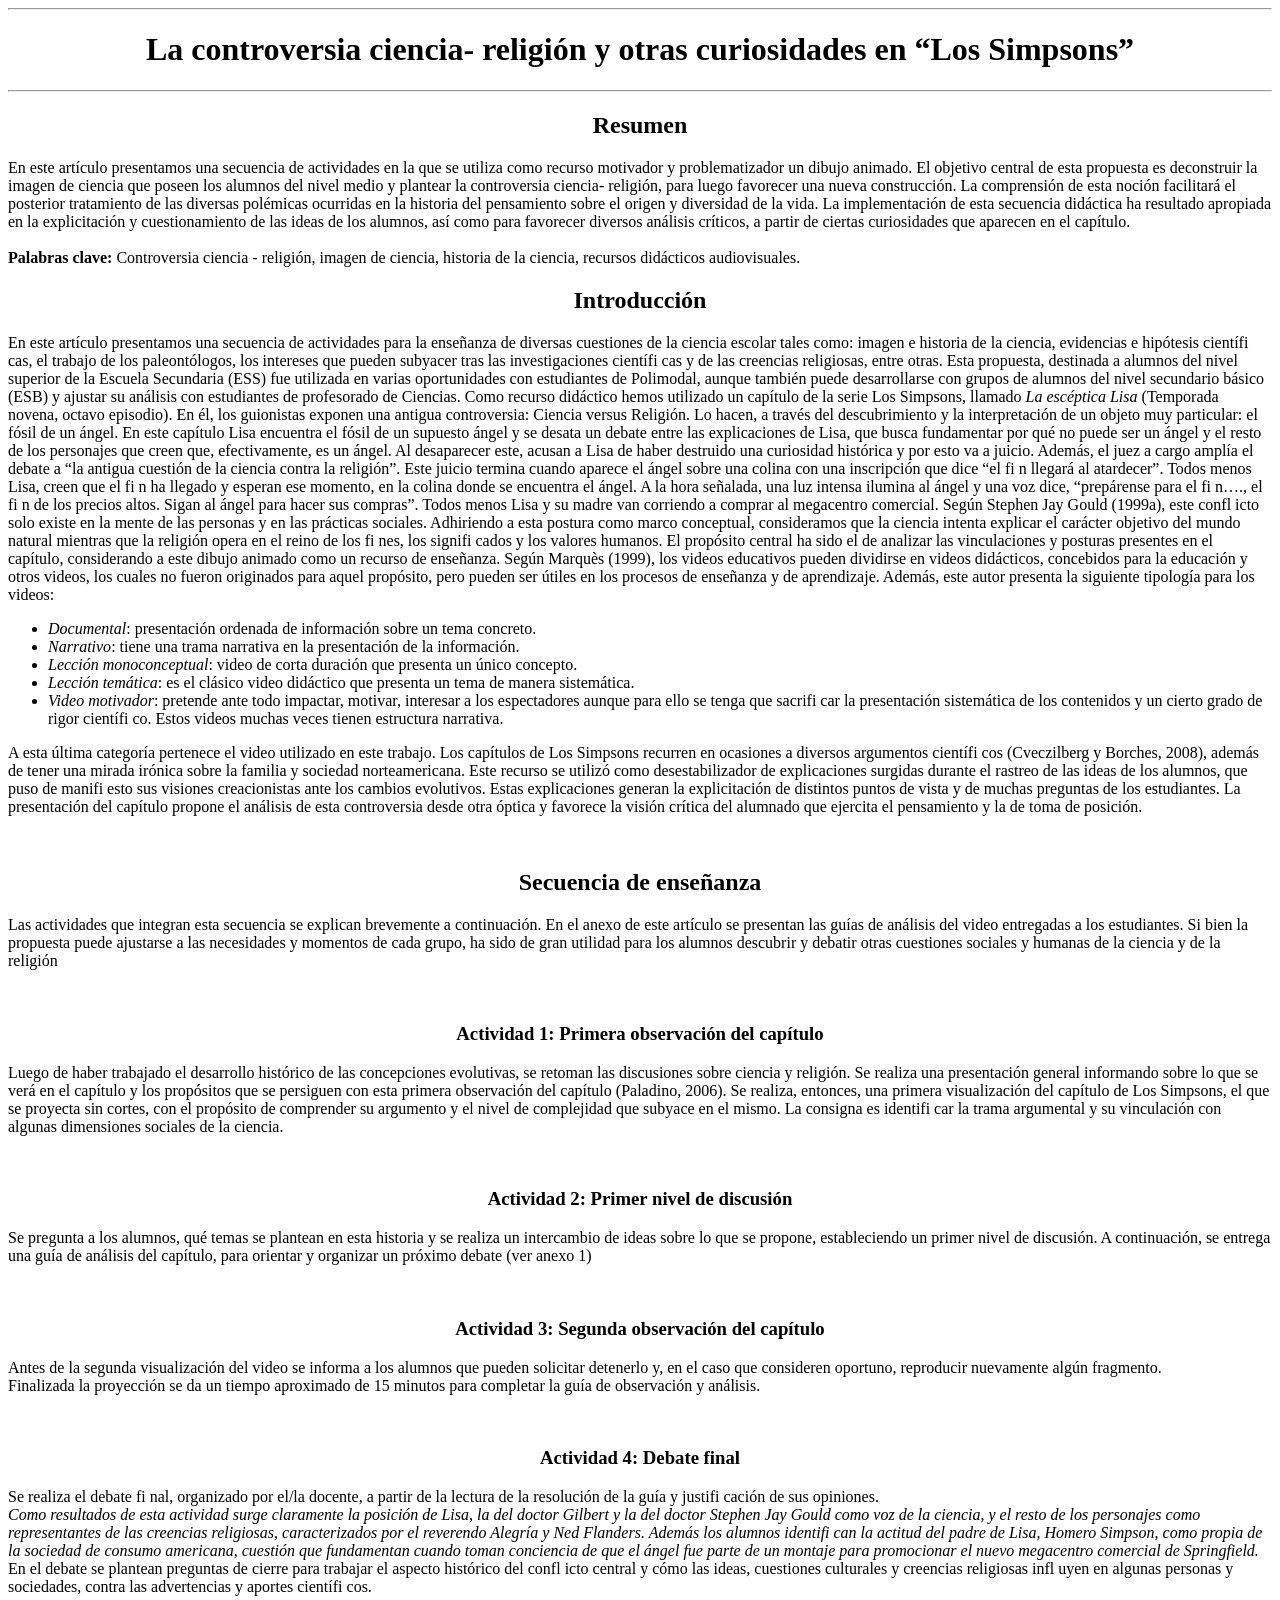
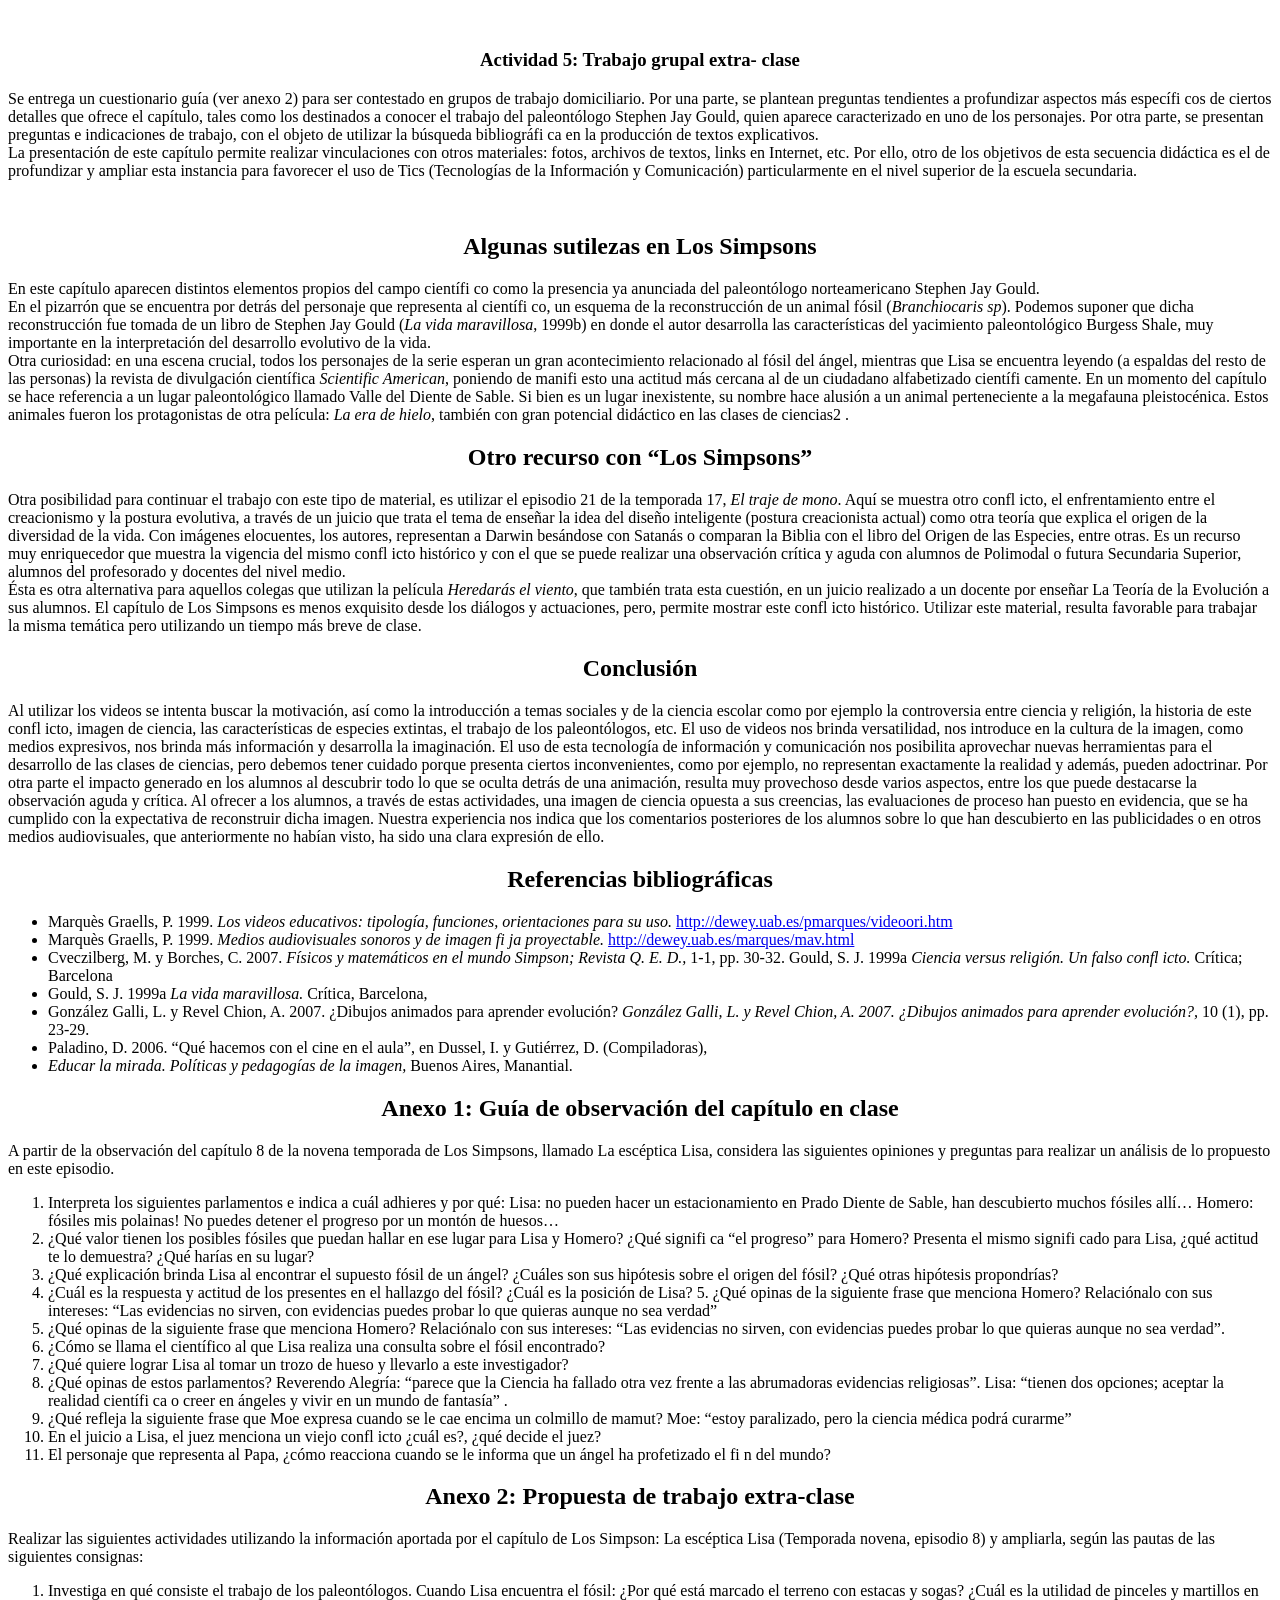
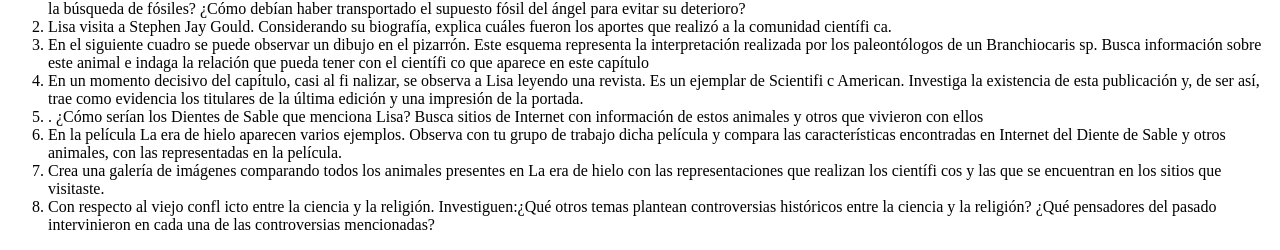
<file: practica1/simpsons.html>
<!DOCTYPE html>
<html lang="en">
<head>
    <meta charset="UTF-8">
    <meta name="viewport" content="width=device-width, initial-scale=1.0">
    <meta http-equiv="X-UA-Compatible" content="ie=edge">
    <title>Práctica 1</title>
</head>
<body>
    <div style="text-align:center">
        <hr>
        <h1>
            La controversia ciencia- religión y otras curiosidades en “Los Simpsons”
            <br>
        </h1>
        <hr>
    </div>

    <div >
        <h2 style="text-align:center">Resumen</h2>
        <p>En este artículo presentamos una secuencia de actividades en la que se utiliza como recurso motivador y problematizador
            un dibujo animado. El objetivo central de esta propuesta es deconstruir la imagen de ciencia que poseen los alumnos del
            nivel medio y plantear la controversia ciencia- religión, para luego favorecer una nueva construcción. La comprensión de
            esta noción facilitará el posterior tratamiento de las diversas polémicas ocurridas en la historia del pensamiento sobre el
            origen y diversidad de la vida. La implementación de esta secuencia didáctica ha resultado apropiada en la explicitación y
            cuestionamiento de las ideas de los alumnos, así como para favorecer diversos análisis críticos, a partir de ciertas curiosidades
            que aparecen en el capítulo.
            <br><br>
            <b>Palabras clave: </b> Controversia ciencia - religión, imagen de ciencia, historia de la ciencia, recursos didácticos
            audiovisuales.
        </p>
    </div>

    <div >
        <h2 style="text-align:center">Introducción</h2>
        <p>
                En este artículo presentamos una secuencia de actividades para la enseñanza de diversas cuestiones
                de la ciencia escolar tales como: imagen e historia
                de la ciencia, evidencias e hipótesis científi cas,
                el trabajo de los paleontólogos, los intereses
                que pueden subyacer tras las investigaciones
                científi cas y de las creencias religiosas, entre
                otras. Esta propuesta, destinada a alumnos del
                nivel superior de la Escuela Secundaria (ESS) fue
                utilizada en varias oportunidades con estudiantes
                de Polimodal, aunque también puede desarrollarse
                con grupos de alumnos del nivel secundario básico
                (ESB) y ajustar su análisis con estudiantes de
                profesorado de Ciencias.
                Como recurso didáctico hemos utilizado un capítulo
                de la serie Los Simpsons, llamado <cite>La escéptica
                        Lisa</cite> (Temporada novena, octavo episodio). En él,
                los guionistas exponen una antigua controversia:
                Ciencia versus Religión. Lo hacen, a través del
                descubrimiento y la interpretación de un objeto
                muy particular: el fósil de un ángel.
                En este capítulo Lisa encuentra el fósil de un
                supuesto ángel y se desata un debate entre las
                explicaciones de Lisa, que busca fundamentar
                por qué no puede ser un ángel y el resto de los
                personajes que creen que, efectivamente, es un
                ángel. Al desaparecer este, acusan a Lisa de haber
                destruido una curiosidad histórica y por esto va a
                juicio. Además, el juez a cargo amplía el debate
                a “la antigua cuestión de la ciencia contra la
                religión”. Este juicio termina cuando aparece el
                ángel sobre una colina con una inscripción que
                dice “el fi n llegará al atardecer”. Todos menos
                Lisa, creen que el fi n ha llegado y esperan ese
                momento, en la colina donde se encuentra el ángel.
                A la hora señalada, una luz intensa ilumina al ángel y una voz dice, “prepárense para el fi n…., el
                fi n de los precios altos. Sigan al ángel para hacer
                sus compras”. Todos menos Lisa y su madre van
                corriendo a comprar al megacentro comercial.
                Según Stephen Jay Gould (1999a), este confl icto
                solo existe en la mente de las personas y en las
                prácticas sociales. Adhiriendo a esta postura como
                marco conceptual, consideramos que la ciencia
                intenta explicar el carácter objetivo del mundo
                natural mientras que la religión opera en el reino de
                los fi nes, los signifi cados y los valores humanos.
                El propósito central ha sido el de analizar las
                vinculaciones y posturas presentes en el capítulo,
                considerando a este dibujo animado como un
                recurso de enseñanza. Según Marquès (1999),
                los videos educativos pueden dividirse en videos
                didácticos, concebidos para la educación y otros
                videos, los cuales no fueron originados para aquel
                propósito, pero pueden ser útiles en los procesos
                de enseñanza y de aprendizaje.
                Además, este autor presenta la siguiente tipología
                para los videos: </p>

                <ul>
                    <li>
                        <cite>Documental</cite>: presentación ordenada de información sobre un tema concreto.
                    </li>
                    <li><cite>Narrativo</cite>: tiene una trama narrativa en la
                            presentación de la información.</li>
                    <li><cite>Lección monoconceptual</cite>: video de corta duración que presenta un único concepto.</li>
                    <li><cite>Lección temática</cite>: es el clásico video didáctico
                            que presenta un tema de manera sistemática.</li>
                    <li><cite>Video motivador</cite>: pretende ante todo impactar,
                            motivar, interesar a los espectadores aunque
                            para ello se tenga que sacrifi car la presentación
                            sistemática de los contenidos y un cierto grado de
                            rigor científi co. Estos videos muchas veces tienen
                            estructura narrativa.</li>
                </ul>

                <p>
                A esta última categoría pertenece el video utilizado
                en este trabajo. Los capítulos de Los Simpsons
                recurren en ocasiones a diversos argumentos
                científi cos (Cveczilberg y Borches, 2008), además
                de tener una mirada irónica sobre la familia y
                sociedad norteamericana. Este recurso se utilizó
                como desestabilizador de explicaciones surgidas
                durante el rastreo de las ideas de los alumnos,
                que puso de manifi esto sus visiones creacionistas
                ante los cambios evolutivos. Estas explicaciones
                generan la explicitación de distintos puntos de
                vista y de muchas preguntas de los estudiantes. La
                presentación del capítulo propone el análisis de esta
                controversia desde otra óptica y favorece la visión
                crítica del alumnado que ejercita el pensamiento y
                la de toma de posición.
        </p>
    </div>


    <br>
    <div >
        <h2 style="text-align:center">Secuencia de enseñanza
            </h2>
        <p>
                Las actividades que integran esta secuencia se
                explican brevemente a continuación. En el anexo
                de este artículo se presentan las guías de análisis
                del video entregadas a los estudiantes. Si bien
                la propuesta puede ajustarse a las necesidades
                y momentos de cada grupo, ha sido de gran
                utilidad para los alumnos descubrir y debatir otras
                cuestiones sociales y humanas de la ciencia y de
                la religión
        </p>
    </div>


    <br>
    <div >
        <h3 style="text-align:center">Actividad 1: Primera observación del capítulo
            </h3>
        <p>
                Luego de haber trabajado el desarrollo histórico
                de las concepciones evolutivas, se retoman las
                discusiones sobre ciencia y religión. Se realiza
                una presentación general informando sobre lo
                que se verá en el capítulo y los propósitos que
                se persiguen con esta primera observación del
                capítulo (Paladino, 2006). Se realiza, entonces,
                una primera visualización del capítulo de Los
                Simpsons, el que se proyecta sin cortes, con el
                propósito de comprender su argumento y el nivel
                de complejidad que subyace en el mismo. La
                consigna es identifi car la trama argumental y su
                vinculación con algunas dimensiones sociales de
                la ciencia.
        </p>
    </div>


    <br>
    <div >
        <h3 style="text-align:center">Actividad 2: Primer nivel de discusión
            </h3>
        <p>
                Se pregunta a los alumnos, qué temas se plantean
                en esta historia y se realiza un intercambio de ideas
                sobre lo que se propone, estableciendo un primer
                nivel de discusión. A continuación, se entrega
                una guía de análisis del capítulo, para orientar y
                organizar un próximo debate (ver anexo 1)
        </p>
    </div>

    <br>
    <div >
        <h3 style="text-align:center">Actividad 3: Segunda observación del capítulo
            </h3>
        <p>Antes de la segunda visualización del video
                se informa a los alumnos que pueden solicitar
                detenerlo y, en el caso que consideren oportuno,
                reproducir nuevamente algún fragmento. <br>
                Finalizada la proyección se da un tiempo
                aproximado de 15 minutos para completar la guía
                de observación y análisis.
        </p>
    </div>


    <br>
    <div >
        <h3 style="text-align:center">Actividad 4: Debate final</h3>
        <p>
                Se realiza el debate fi nal, organizado por el/la
                docente, a partir de la lectura de la resolución de la
                guía y justifi cación de sus opiniones.
                <br>
                <cite>Como resultados de esta actividad surge claramente
                la posición de Lisa, la del doctor Gilbert y la del
                doctor Stephen Jay Gould como voz de la ciencia,
                y el resto de los personajes como representantes
                de las creencias religiosas, caracterizados por el
                reverendo Alegría y Ned Flanders. Además los
                alumnos identifi can la actitud del padre de Lisa,
                Homero Simpson, como propia de la sociedad de
                consumo americana, cuestión que fundamentan
                cuando toman conciencia de que el ángel fue
                parte de un montaje para promocionar el nuevo
                megacentro comercial de Springfield.
            </cite><br>
                En el debate se plantean preguntas de cierre
                para trabajar el aspecto histórico del confl icto
                central y cómo las ideas, cuestiones culturales y
                creencias religiosas infl uyen en algunas personas
                y sociedades, contra las advertencias y aportes
                científi cos. 
        </p>
    </div>


    <br>
    <div >
        <h3 style="text-align:center">Actividad 5: Trabajo grupal extra- clase</h3>
        <p>Se entrega un cuestionario guía (ver anexo 2) para
                ser contestado en grupos de trabajo domiciliario.
                Por una parte, se plantean preguntas tendientes a
                profundizar aspectos más específi cos de ciertos
                detalles que ofrece el capítulo, tales como los
                destinados a conocer el trabajo del paleontólogo
                Stephen Jay Gould, quien aparece caracterizado en
                uno de los personajes. Por otra parte, se presentan
                preguntas e indicaciones de trabajo, con el objeto de
                utilizar la búsqueda bibliográfi ca en la producción
                de textos explicativos. <br>
                La presentación de este capítulo permite realizar
                vinculaciones con otros materiales: fotos, archivos
                de textos, links en Internet, etc. Por ello, otro de
                los objetivos de esta secuencia didáctica es el de
                profundizar y ampliar esta instancia para favorecer
                el uso de Tics (Tecnologías de la Información y
                Comunicación) particularmente en el nivel superior
                de la escuela secundaria. 
        </p>
    </div>






    <br>
    <div >
        <h2 style="text-align:center">Algunas sutilezas en Los Simpsons
            </h2>
        <p>En este capítulo aparecen distintos elementos
                propios del campo científi co como la presencia
                ya anunciada del paleontólogo norteamericano
                Stephen Jay Gould. <br>
                En el pizarrón que se encuentra por detrás
                del personaje que representa al científi co, un
                esquema de la reconstrucción de un animal fósil
                (<cite>Branchiocaris sp</cite>). Podemos suponer que dicha
                reconstrucción fue tomada de un libro de Stephen
                Jay Gould (<cite>La vida maravillosa</cite>, 1999b) en donde
                el autor desarrolla las características del yacimiento
                paleontológico Burgess Shale, muy importante en
                la interpretación del desarrollo evolutivo de la
                vida. <br>
                Otra curiosidad: en una escena crucial, todos
                los personajes de la serie esperan un gran
                acontecimiento relacionado al fósil del ángel,
                mientras que Lisa se encuentra leyendo (a
                espaldas del resto de las personas) la revista
                de divulgación científica <cite>Scientific American</cite>,
                poniendo de manifi esto una actitud más cercana
                al de un ciudadano alfabetizado científi camente.
                En un momento del capítulo se hace referencia a
                un lugar paleontológico llamado Valle del Diente
                de Sable. Si bien es un lugar inexistente, su
                nombre hace alusión a un animal perteneciente a
                la megafauna pleistocénica. Estos animales fueron
                los protagonistas de otra película: <cite>La era de hielo</cite>,
                también con gran potencial didáctico en las clases
                de ciencias2
                . 
        </p>
    </div>



    <div >
        <h2 style="text-align:center">Otro recurso con “Los Simpsons”
            </h2>
        <p>
                Otra posibilidad para continuar el trabajo con
                este tipo de material, es utilizar el episodio 21
                de la temporada 17, <cite>El traje de mono</cite>. Aquí se
                muestra otro confl icto, el enfrentamiento entre el
                creacionismo y la postura evolutiva, a través de un
                juicio que trata el tema de enseñar la idea del diseño
                inteligente (postura creacionista actual) como
                otra teoría que explica el origen de la diversidad
                de la vida. Con imágenes elocuentes, los autores,
                representan a Darwin besándose con Satanás
                o comparan la Biblia con el libro del Origen de
                las Especies, entre otras. Es un recurso muy
                enriquecedor que muestra la vigencia del mismo
                confl icto histórico y con el que se puede realizar
                una observación crítica y aguda con alumnos de
                Polimodal o futura Secundaria Superior, alumnos
                del profesorado y docentes del nivel medio. <br>
                Ésta es otra alternativa para aquellos colegas
                que utilizan la película <cite>Heredarás el viento</cite>, que
                también trata esta cuestión, en un juicio realizado a
                un docente por enseñar La Teoría de la Evolución a
                sus alumnos. El capítulo de Los Simpsons es menos
                exquisito desde los diálogos y actuaciones, pero,
                permite mostrar este confl icto histórico. Utilizar
                este material, resulta favorable para trabajar la
                misma temática pero utilizando un tiempo más
                breve de clase. 
        </p>
    </div>



    <div >
        <h2 style="text-align:center">Conclusión</h2>
        <p>
                Al utilizar los videos se intenta buscar la
                motivación, así como la introducción a temas
                sociales y de la ciencia escolar como por ejemplo
                la controversia entre ciencia y religión, la
                historia de este confl icto, imagen de ciencia, las
                características de especies extintas, el trabajo de
                los paleontólogos, etc. El uso de videos nos brinda
                versatilidad, nos introduce en la cultura de la
                imagen, como medios expresivos, nos brinda más
                información y desarrolla la imaginación. El uso
                de esta tecnología de información y comunicación
                nos posibilita aprovechar nuevas herramientas
                para el desarrollo de las clases de ciencias, pero
                debemos tener cuidado porque presenta ciertos
                inconvenientes, como por ejemplo, no representan
                exactamente la realidad y además, pueden
                adoctrinar. Por otra parte el impacto generado en
                los alumnos al descubrir todo lo que se oculta detrás
                de una animación, resulta muy provechoso desde
                varios aspectos, entre los que puede destacarse
                la observación aguda y crítica. Al ofrecer a los
                alumnos, a través de estas actividades, una imagen
                de ciencia opuesta a sus creencias, las evaluaciones
                de proceso han puesto en evidencia, que se ha
                cumplido con la expectativa de reconstruir dicha
                imagen. Nuestra experiencia nos indica que los
                comentarios posteriores de los alumnos sobre lo
                que han descubierto en las publicidades o en otros
                medios audiovisuales, que anteriormente no habían
                visto, ha sido una clara expresión de ello.
        </p>
    </div>










    <div >
        <h2 style="text-align:center">Referencias bibliográficas
            </h2>
        <ul>
            <li>
                    Marquès Graells, P. 1999. <cite>Los videos educativos: tipología, funciones, orientaciones para su uso. </cite><a href="http://dewey.uab.es/pmarques/videoori.htm">http://dewey.uab.es/pmarques/videoori.htm</a>
            </li>
            <li>
                    Marquès Graells, P. 1999. <cite>Medios audiovisuales sonoros y de imagen fi ja proyectable. </cite><a href="http://dewey.uab.es/marques/mav.html">http://dewey.uab.es/marques/mav.html</a>
            </li>
            <li>
                    Cveczilberg, M. y Borches, C. 2007. <cite> Físicos y matemáticos en el mundo Simpson; Revista Q. E. D.,</cite> 1-1, pp. 30-32. Gould, S. J. 1999a <cite>Ciencia versus religión. Un falso confl icto. </cite> Crítica; Barcelona
            </li>
            <li>
                    Gould, S. J. 1999a <cite>La vida maravillosa. </cite>Crítica, Barcelona, 
            </li>
            <li>
                    González Galli, L. y Revel Chion, A. 2007. ¿Dibujos animados para aprender evolución? <cite>González Galli, L. y Revel Chion, A. 2007. ¿Dibujos animados para aprender evolución?, </cite>10 (1), pp. 23-29.
            </li>
            <li>
                    Paladino, D. 2006. “Qué hacemos con el cine en el aula”, en Dussel, I. y Gutiérrez, D. (Compiladoras), 
            </li>
            <li>
                <cite>Educar la mirada. Políticas y pedagogías de la imagen, </cite>Buenos Aires, Manantial.
            </li>
        </ul>
    </div>



    <div >
        <h2 style="text-align:center">Anexo 1: Guía de observación del capítulo en clase</h2>
        <p>
                A partir de la observación del capítulo 8 de la novena
                temporada de Los Simpsons, llamado La escéptica Lisa,
                considera las siguientes opiniones y preguntas para realizar
                un análisis de lo propuesto en este episodio.
        </p>

        <ol start="numero">
            <li>Interpreta los siguientes parlamentos e indica a cuál
                    adhieres y por qué: Lisa: no pueden hacer un estacionamiento
                    en Prado Diente de Sable, han descubierto muchos fósiles
                    allí… Homero: fósiles mis polainas! No puedes detener el
                    progreso por un montón de huesos…</li>
            <li> ¿Qué valor tienen los posibles fósiles que puedan hallar en
                    ese lugar para Lisa y Homero? ¿Qué signifi ca “el progreso”
                    para Homero? Presenta el mismo signifi cado para Lisa, ¿qué
                    actitud te lo demuestra? ¿Qué harías en su lugar?</li>
            <li>¿Qué explicación brinda Lisa al encontrar el supuesto
                    fósil de un ángel? ¿Cuáles son sus hipótesis sobre el origen
                    del fósil? ¿Qué otras hipótesis propondrías?</li>
            <li>¿Cuál es la respuesta y actitud de los presentes en el
                    hallazgo del fósil? ¿Cuál es la posición de Lisa?
                    5. ¿Qué opinas de la siguiente frase que menciona Homero?
                    Relaciónalo con sus intereses: “Las evidencias no sirven,
                    con evidencias puedes probar lo que quieras aunque no sea
                    verdad”</li>
            <li> ¿Qué opinas de la siguiente frase que menciona Homero?
                    Relaciónalo con sus intereses: “Las evidencias no sirven,
                    con evidencias puedes probar lo que quieras aunque no sea
                    verdad”.</li>
            <li>¿Cómo se llama el científico al que Lisa realiza una
                    consulta sobre el fósil encontrado? </li>
            <li>¿Qué quiere lograr Lisa al tomar un trozo de hueso y
                    llevarlo a este investigador?</li>
            <li> ¿Qué opinas de estos parlamentos? Reverendo Alegría:
                    “parece que la Ciencia ha fallado otra vez frente a las
                    abrumadoras evidencias religiosas”. Lisa: “tienen dos
                    opciones; aceptar la realidad científi ca o creer en ángeles y
                    vivir en un mundo de fantasía” .</li>
            <li> ¿Qué refleja la siguiente frase que Moe expresa cuando
                    se le cae encima un colmillo de mamut? Moe: “estoy
                    paralizado, pero la ciencia médica podrá curarme”</li>
            <li>En el juicio a Lisa, el juez menciona un viejo confl icto
                    ¿cuál es?, ¿qué decide el juez?</li>
            <li>El personaje que representa al Papa, ¿cómo reacciona
                    cuando se le informa que un ángel ha profetizado el fi n del
                    mundo?</li>
        </ol>
    </div>



    <div >
        <h2 style="text-align:center">Anexo 2: Propuesta de trabajo extra-clase 
            </h2>
        <p>Realizar las siguientes actividades utilizando la información
                aportada por el capítulo de Los Simpson: La escéptica Lisa
                (Temporada novena, episodio 8) y ampliarla, según las
                pautas de las siguientes consignas:
        </p>

        <ol start="numero">
            <li> Investiga en qué consiste el trabajo de los paleontólogos.
                    Cuando Lisa encuentra el fósil: ¿Por qué está marcado el
                    terreno con estacas y sogas? ¿Cuál es la utilidad de pinceles
                    y martillos en la búsqueda de fósiles? ¿Cómo debían haber
                    transportado el supuesto fósil del ángel para evitar su
                    deterioro?</li>
            <li>Lisa visita a Stephen Jay Gould. Considerando su
                    biografía, explica cuáles fueron los aportes que realizó a la
                    comunidad científi ca.</li>
            <li>En el siguiente cuadro se puede observar un dibujo en
                    el pizarrón. Este esquema representa la interpretación
                    realizada por los paleontólogos de un Branchiocaris sp.
                    Busca información sobre este animal e indaga la relación que
                    pueda tener con el científi co que aparece en este capítulo</li>
            <li> En un momento decisivo del capítulo, casi al fi nalizar,
                    se observa a Lisa leyendo una revista. Es un ejemplar
                    de Scientifi c American. Investiga la existencia de esta
                    publicación y, de ser así, trae como evidencia los titulares de
                    la última edición y una impresión de la portada.</li>
            <li>. ¿Cómo serían los Dientes de Sable que menciona Lisa?
                    Busca sitios de Internet con información de estos animales y
                    otros que vivieron con ellos</li>
            <li>En la película La era de hielo aparecen varios ejemplos.
                    Observa con tu grupo de trabajo dicha película y compara las
                    características encontradas en Internet del Diente de Sable y
                    otros animales, con las representadas en la película.</li>
            <li>Crea una galería de imágenes comparando todos los
                    animales presentes en La era de hielo con las representaciones
                    que realizan los científi cos y las que se encuentran en los
                    sitios que visitaste.</li>
            <li>Con respecto al viejo confl icto entre la ciencia y la religión.
                    Investiguen:¿Qué otros temas plantean controversias
                    históricos entre la ciencia y la religión? ¿Qué pensadores
                    del pasado intervinieron en cada una de las controversias
                    mencionadas?</li>
        </ol>
    </div>
</body>
</html>
</file>
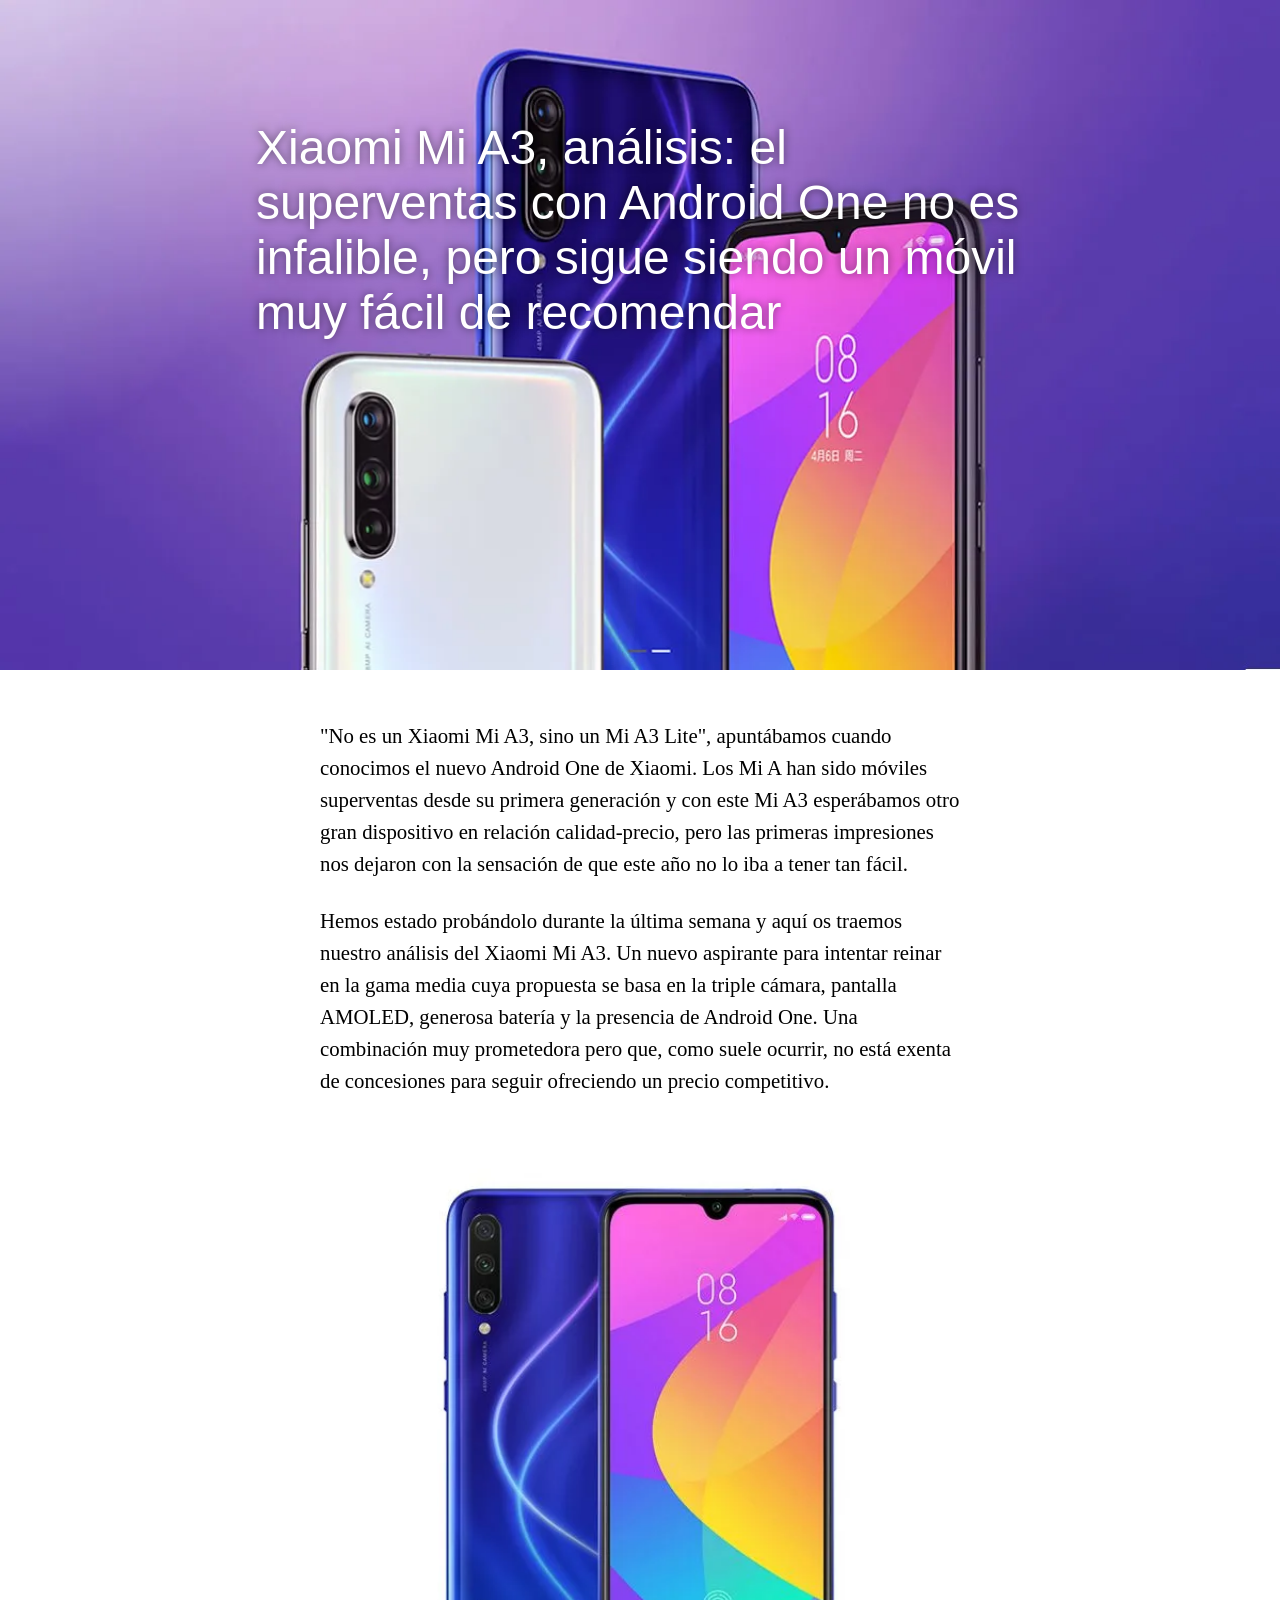
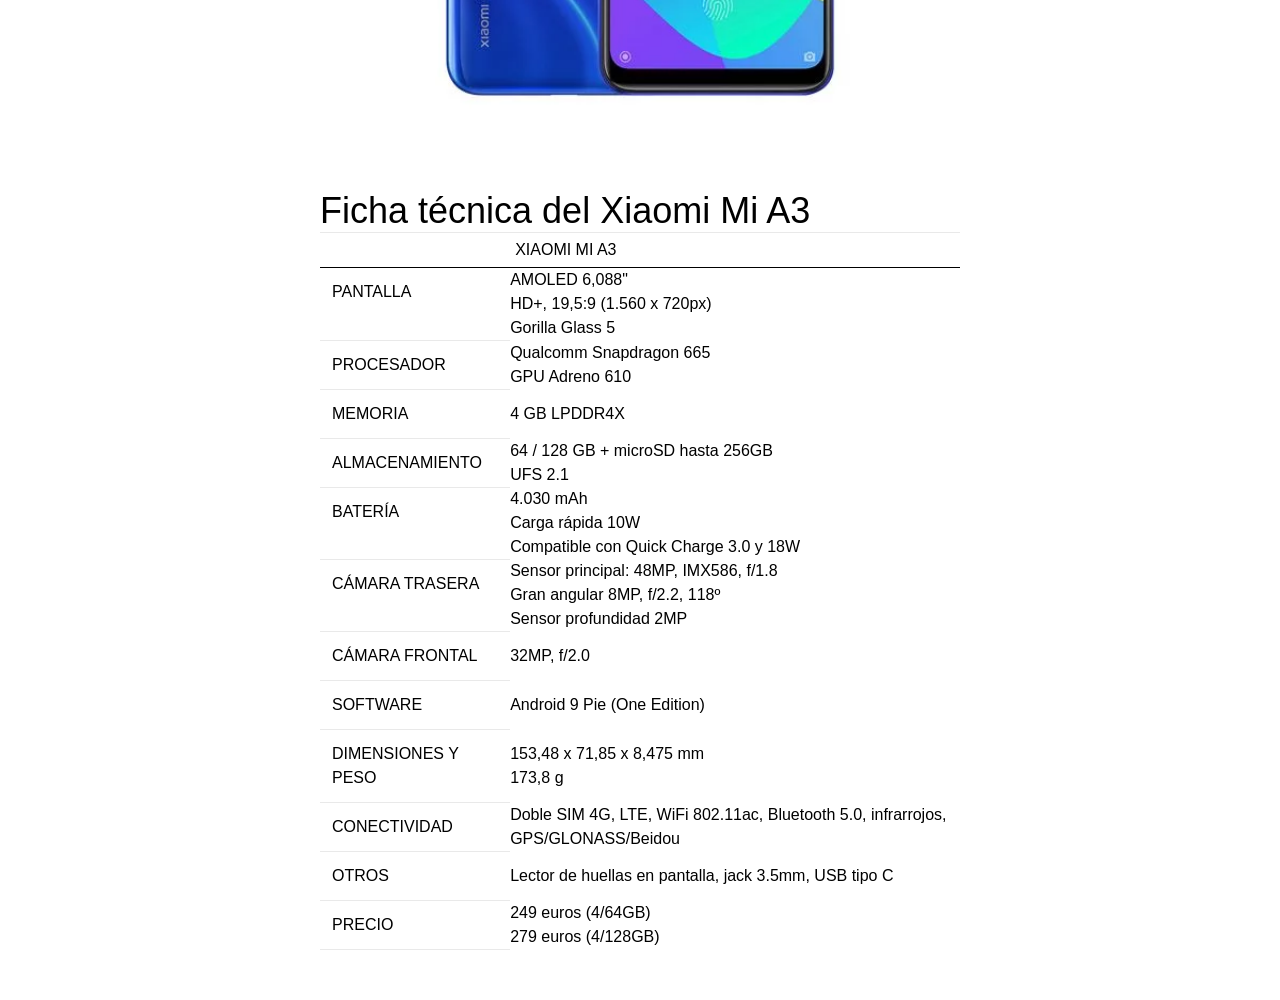
<file: practica2/practica2.html>
<!DOCTYPE html>
<html lang="en">
<head>
    <meta charset="UTF-8">
    <meta name="viewport" content="width=device-width, initial-scale=1.0">
    <meta http-equiv="X-UA-Compatible" content="ie=edge">
    <title>Práctica 2</title>
    <link rel="stylesheet" type="text/css" href="noticia.css" media="screen" />
</head>
<body>
    <div class="encabezado">
        <img class="fondo" src="./img/Xiaomi-Mi-CC9e.webp" alt="">
        <h1 class="titulo">Xiaomi Mi A3, análisis: el superventas con Android One no es infalible, pero sigue siendo un móvil muy fácil de recomendar</h1>
    </div>
    <div class="cuerpo">
        <p class="texto">"No es un Xiaomi Mi A3, sino un Mi A3 Lite", apuntábamos cuando conocimos el nuevo Android One de Xiaomi. Los Mi A han sido móviles superventas desde su primera generación y con este Mi A3 esperábamos otro gran dispositivo en relación calidad-precio, pero las primeras impresiones nos dejaron con la sensación de que este año no lo iba a tener tan fácil.</p>
        <p class="texto">Hemos estado probándolo durante la última semana y aquí os traemos nuestro análisis del Xiaomi Mi A3. Un nuevo aspirante para intentar reinar en la gama media cuya propuesta se basa en la triple cámara, pantalla AMOLED, generosa batería y la presencia de Android One. Una combinación muy prometedora pero que, como suele ocurrir, no está exenta de concesiones para seguir ofreciendo un precio competitivo.</p>

        <img class="img-one" src="./img/xiaomi2.webp" alt="">

        <h2 class="subtitulo">Ficha técnica del Xiaomi Mi A3</h2>
        <table class="tabla-datos"> <thead> <tr> <th> </th> <th> <p style="text-align: left !important;text-transform: uppercase;font-weight: normal;margin: 5px;">Xiaomi Mi A3</p> </th> </tr> </thead> <tbody><tr> <th> <p>Pantalla</p> </th> <td> <p>AMOLED 6,088"
                <br>HD+, 19,5:9 (1.560 x 720px)
                <br>Gorilla Glass 5</p> </td> </tr> <tr> <th> <p>Procesador</p> </th> <td> <p>Qualcomm Snapdragon 665
                <br>GPU Adreno 610</p> </td> </tr> <tr> <th> <p>Memoria</p> </th> <td> <p>4 GB LPDDR4X</p> </td> </tr> <tr> <th> <p>Almacenamiento</p> </th> <td> <p>64 / 128 GB + microSD hasta 256GB
                <br>UFS 2.1</p> </td> </tr> <tr> <th> <p>Batería</p> </th> <td> <p>4.030 mAh
                <br>Carga rápida 10W
                <br>Compatible con Quick Charge 3.0 y 18W</p> </td> </tr> <tr> <th> <p>Cámara trasera</p> </th> <td> <p>Sensor principal: 48MP, IMX586, f/1.8
                <br>Gran angular 8MP, f/2.2, 118º
                <br>Sensor profundidad 2MP</p> </td> </tr> <tr> <th> <p>Cámara frontal</p> </th> <td> <p>32MP, f/2.0</p> </td> </tr> <tr> <th> <p>Software</p> </th> <td> <p>Android 9 Pie (One Edition)</p> </td> </tr> <tr> <th> <p>Dimensiones y peso</p> </th> <td> <p>153,48 x 71,85 x 8,475 mm
                <br>173,8 g</p> </td> </tr> <tr> <th> <p>Conectividad</p> </th> <td> <p>Doble SIM 4G, LTE, WiFi 802.11ac, Bluetooth 5.0, infrarrojos, GPS/GLONASS/Beidou</p> </td> </tr> <tr> <th> <p>Otros</p> </th> <td> <p>Lector de huellas en pantalla, jack 3.5mm, USB tipo C</p> </td> </tr> <tr> <th> <p>Precio</p> </th> <td> <p>249 euros (4/64GB)
                <br>279 euros (4/128GB)</p> </td> </tr> </tbody></table>
    </div>
</body>
</html>
</file>
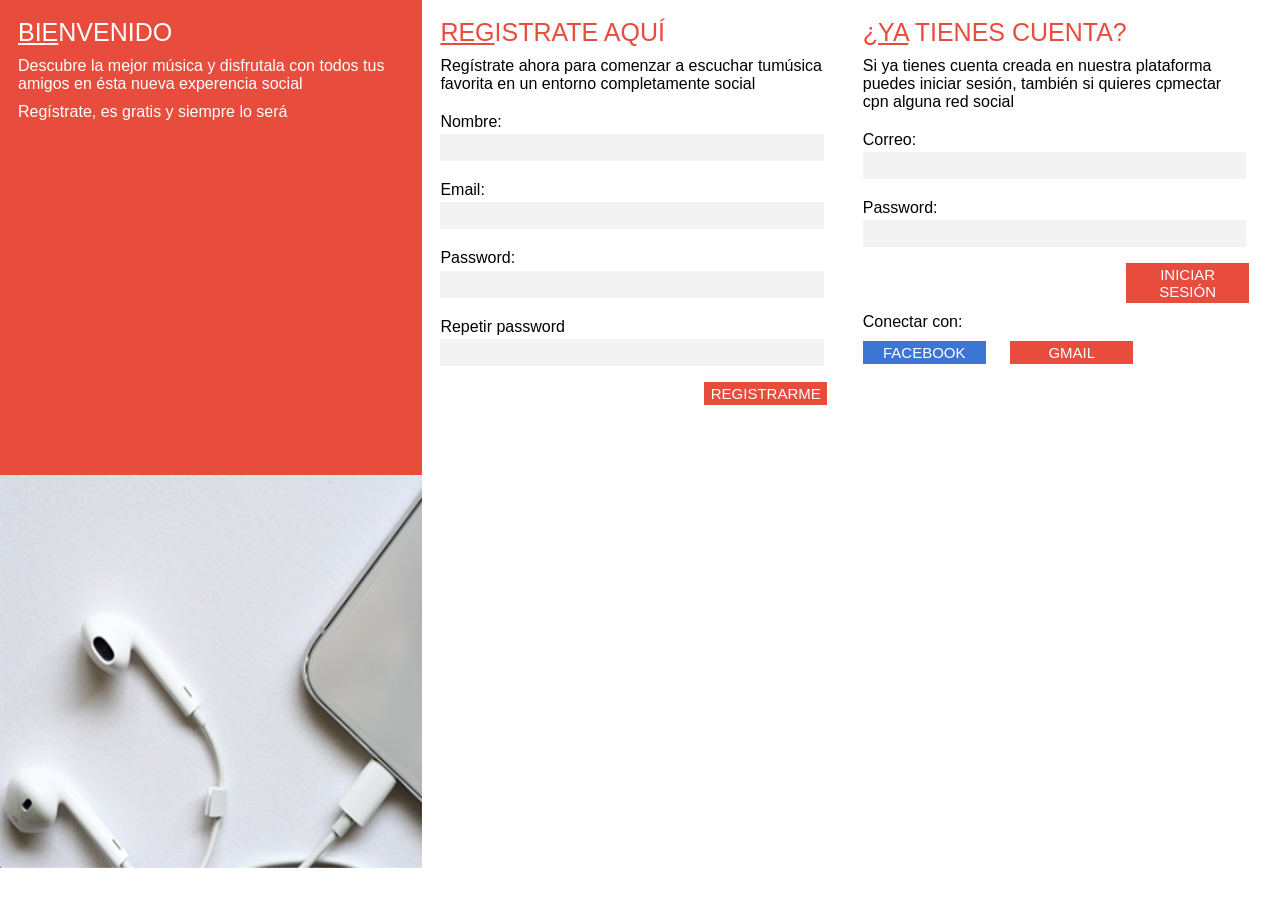
<file: practica3/practica3.html>
<!DOCTYPE html>
<html lang="en">
<head>
    <meta charset="UTF-8">
    <meta name="viewport" content="width=device-width, initial-scale=1.0">
    <meta http-equiv="X-UA-Compatible" content="ie=edge">
    <title>Práctica 3</title>
    <link rel="stylesheet" type="text/css" href="maquetado.css" media="screen" />
    <!-- <link href="https://stackpath.bootstrapcdn.com/bootstrap/4.3.1/css/bootstrap.min.css" rel="stylesheet" integrity="sha384-ggOyR0iXCbMQv3Xipma34MD+dH/1fQ784/j6cY/iJTQUOhcWr7x9JvoRxT2MZw1T" crossorigin="anonymous"> -->
</head>
<body>
    <div class="row">
        <div class="col-3" style="background-color: #E74C3D;">
            <div class="inside">
                <div class="middle-top">
                    <h1 class="inicio"><u>BIE</u>NVENIDO</h1>
                    <p>Descubre la mejor música y disfrutala con todos tus amigos en ésta nueva experencia social</p>
                    <p>Regístrate, es gratis y siempre lo será</p>
                </div>
                <div class="middle-bottom">
                        
                </div>
            </div>

            <div class="img">
                <img class="fondo" src="./img/Screenshot_1.jpg" alt="">
            </div>
        </div>
        <div class="col-3">
            <div class="inside">
                <h1 class="inicio2"><u>REG</u>ISTRATE AQUÍ</h1>
                <p>Regístrate ahora para comenzar a escuchar tumúsica favorita en un entorno completamente social</p>
    
                <div class="form">
                    <div class="form-group">
                        <label for="name">Nombre:</label>
                        <input type="text" name="" id="name" class="form-control">
                    </div>
    
                    <div class="form-group">
                        <label for="email">Email:</label>
                        <input type="text" name="" id="email" class="form-control">
                    </div>
    
                    <div class="form-group">
                        <label for="pass">Password:</label>
                        <input type="password" name="" id="pass" class="form-control">
                    </div>
    
                    <div class="form-group">
                        <label for="pass2">Repetir password</label>
                        <input type="password" name="" id="pass2" class="form-control">
                    </div>

                    <button class="b-general" style="float:right;">REGISTRARME</button>
                </div>
            </div>

        </div>
        <div class="col-3">
            <div class="inside">
                <h1 class="inicio2">¿<u>YA</u> TIENES CUENTA?</h1>
                <p>Si ya tienes cuenta creada en nuestra plataforma puedes iniciar sesión, también si quieres cpmectar cpn alguna red social</p>

                <div class="form">     
                        <div class="form-group">
                            <label for="email">Correo:</label>
                            <input type="text" name="" id="email" class="form-control">
                        </div>
        
                        <div class="form-group">
                            <label for="pass">Password:</label>
                            <input type="password" name="" id="pass" class="form-control">
                        </div>
    
                        <button class="b-general" style="float:right;">INICIAR SESIÓN</button>

                        <label for="botones" class="special-l">Conectar con:</label>
                        <div class="botones" id="botones">
                            <button class="b-general facebook">FACEBOOK</button>
                            <button class="b-general">GMAIL</button>
                        </div>
                    </div>
            </div>
        </div>
    </div>
</body>
</html>
</file>
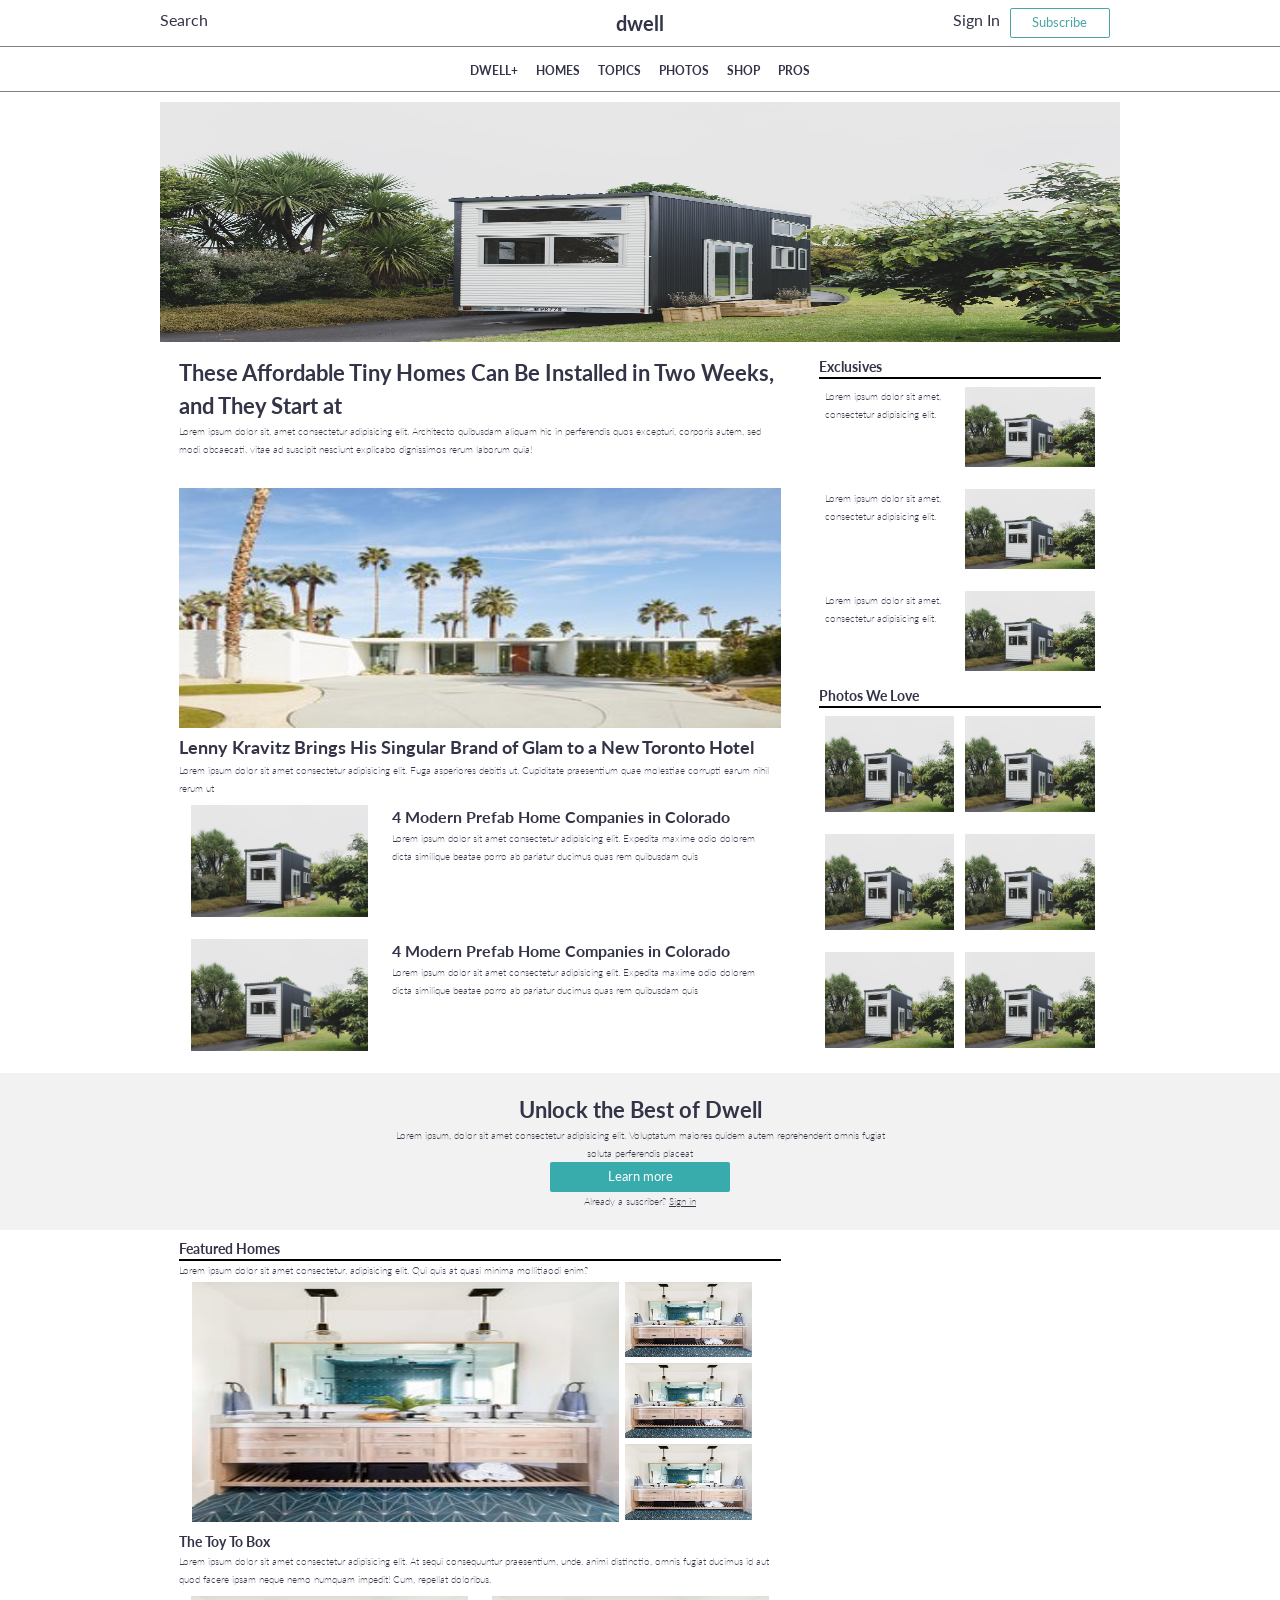
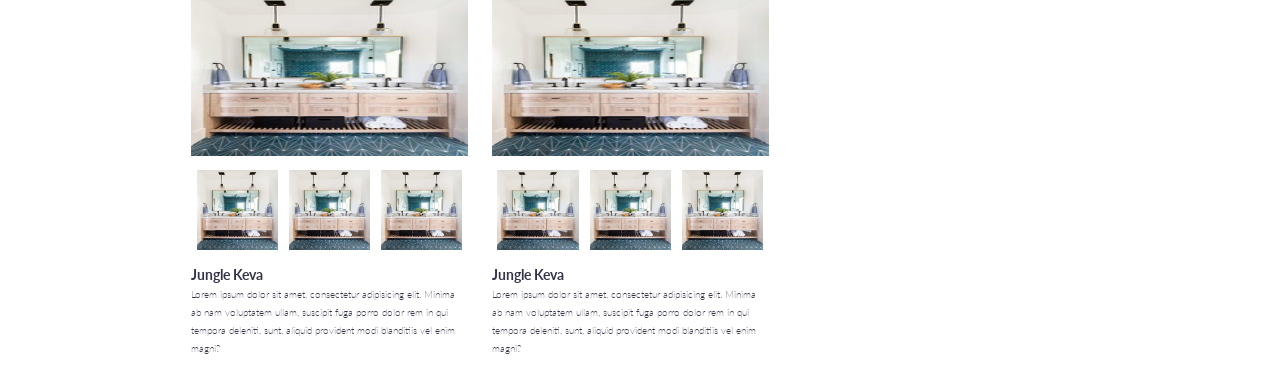
<file: practica5/practica5.html>
<!DOCTYPE html>
<html lang="en">
<head>
    <meta charset="UTF-8">
    <meta name="viewport" content="width=device-width, initial-scale=1.0">
    <meta http-equiv="X-UA-Compatible" content="ie=edge">
    <link rel="stylesheet" type="text/css" href="./grid/simple-grid.css" media="screen" />
    <link rel="stylesheet" type="text/css" href="grid.css" media="screen" />
    <title>Práctica 5</title>
</head>
<body>

    <div class="row">
        <div class="" style="border-bottom: solid 1px gray; margin: 0; width: 100%">
            <div class="container">
                <div class="row">
                    <div class="col-4" style="margin-left: 0; margin-right: 0; width: 33.33%">
                        <span>Search</span>
                    </div>
                    <div class="col-4" style="margin-left: 0; margin-right: 0; text-align: center;  width: 33.33%">
                        <span style="font-size: 20px"><b> dwell </b></span>
                    </div>
                    <div class="col-4" style="margin-left: 0; margin-right: 0;  width: 33.33%">
                            <button style="float: right">Subscribe</button>
                        <span style="float: right">Sign In</span>
                    </div>
                </div>
            </div>
        </div>

        <div class="" style="border-bottom: solid 1px gray; margin: 0; width: 100%; padding: 10px 0">
            <div class="container" style="text-align: center">
                <span style="margin: 0 7px; font-size: 12px;"><b>DWELL+</b></span>
                <span style="margin: 0 7px; font-size: 12px;"><b>HOMES</b></span>
                <span style="margin: 0 7px; font-size: 12px;"><b>TOPICS</b></span>
                <span style="margin: 0 7px; font-size: 12px;"><b>PHOTOS</b></span>
                <span style="margin: 0 7px; font-size: 12px;"><b>SHOP</b></span>
                <span style="margin: 0 7px; font-size: 12px;"><b>PROS</b></span>
            </div>
        </div>
    </div>
    <div class="container">
        <div class="header">
            <img class="header-img" src="./img/img1.jpg 320w" alt="">
        </div>

        <div class="row">
            <div class="col-8">
                <h3 style="margin: 0">These Affordable Tiny Homes Can Be Installed in Two Weeks, and They Start at</h3>
                <p style="margin-top: 0; margin-bottom: 30px">Lorem ipsum dolor sit, amet consectetur adipisicing elit. Architecto quibusdam aliquam hic in perferendis quos excepturi, corporis autem, sed modi obcaecati, vitae ad suscipit nesciunt explicabo dignissimos rerum laborum quia!</p>
                <img class="img" src="./img/img3.jpg" alt="">
                <h4 style="margin: 0">Lenny Kravitz Brings His Singular Brand of Glam to a New Toronto Hotel</h4>
                <p style="margin-top: 0">Lorem ipsum dolor sit amet consectetur adipisicing elit. Fuga asperiores debitis ut. Cupiditate praesentium quae molestiae corrupti earum nihil rerum ut</p>

                <div class="row">
                    <div class="col-4">
                        <img class="img-izq" src="./img/img1.jpg 320w" alt="">
                    </div>
                    <div class="col-8">
                        <h5 style="margin: 0">4 Modern Prefab Home Companies in Colorado</h5>
                        <p style="margin: 0">Lorem ipsum dolor sit amet consectetur adipisicing elit. Expedita maxime odio dolorem dicta similique beatae porro ab pariatur ducimus quas rem quibusdam quis</p>
                    </div>
                </div>

                <div class="row">
                    <div class="col-4">
                        <img class="img-izq" src="./img/img1.jpg 320w" alt="">
                    </div>
                    <div class="col-8">
                        <h5 style="margin: 0">4 Modern Prefab Home Companies in Colorado</h5>
                        <p style="margin: 0">Lorem ipsum dolor sit amet consectetur adipisicing elit. Expedita maxime odio dolorem dicta similique beatae porro ab pariatur ducimus quas rem quibusdam quis</p>
                    </div>
                </div>
            </div>

            <div class="col-4">
                <h6 style="border-bottom: solid 2px black">Exclusives</h6>
                <div class="row">
                    <div class="col-6">
                        <p>Lorem ipsum dolor sit amet, consectetur adipisicing elit.</p>
                    </div>
                    <div class="col-6">
                        <img class="img-der1" src="./img/img1.jpg 320w" alt="">
                    </div>
                </div>
                <div class="row">
                    <div class="col-6">
                        <p>Lorem ipsum dolor sit amet, consectetur adipisicing elit.</p>
                    </div>
                    <div class="col-6">
                        <img class="img-der1" src="./img/img1.jpg 320w" alt="">
                    </div>
                </div>
                <div class="row">
                    <div class="col-6">
                        <p>Lorem ipsum dolor sit amet, consectetur adipisicing elit.</p>
                    </div>
                    <div class="col-6">
                        <img class="img-der1" src="./img/img1.jpg 320w" alt="">
                    </div>
                </div>


                <h6 style="border-bottom: solid 2px black">Photos We Love</h6>
                <div class="row">
                    <div class="col-6">
                        <img class="img-der2" src="./img/img1.jpg 320w" alt="">
                    </div>
                    <div class="col-6">
                        <img class="img-der2" src="./img/img1.jpg 320w" alt="">
                    </div>
                </div>
                <div class="row">
                    <div class="col-6">
                        <img class="img-der2" src="./img/img1.jpg 320w" alt="">
                    </div>
                    <div class="col-6">
                        <img class="img-der2" src="./img/img1.jpg 320w" alt="">
                    </div>
                </div>
                <div class="row">
                    <div class="col-6">
                        <img class="img-der2" src="./img/img1.jpg 320w" alt="">
                    </div>
                    <div class="col-6">
                        <img class="img-der2" src="./img/img1.jpg 320w" alt="">
                    </div>
                </div>
            </div>
        </div>
    </div>
    <div class="gray">
        
        <div class="gray-into">
                <h3 style="margin: 0">Unlock the Best of Dwell</h3>
                <p style="margin: 0">Lorem ipsum, dolor sit amet consectetur adipisicing elit. Voluptatum maiores quidem autem reprehenderit omnis fugiat soluta perferendis placeat</p>        
                <input type="button" value="Learn more"><br>
                <p>Already a suscriber? <a href="">Sign in</a></p>
        </div>
    </div>

    <div class="container">
        <div class="row">
            <div class="col-8">
                <h6 style="border-bottom: solid 2px black; margin-bottom: 0">Featured Homes</h6>
                <p>Lorem ipsum dolor sit amet consectetur, adipisicing elit. Qui quis at quasi minima mollitiaodi enim?</p>
                <div class="row">
                    <div style="margin: 3px" class="col-9">
                        <img class="img-izq2" src="./img/img2.jpg" alt="">
                    </div>
                    <div style="margin: 3px" class="col-3">
                        <img class="img-izq3" src="./img/img2.jpg" alt="">
                        <img class="img-izq3" src="./img/img2.jpg" alt="">
                        <img class="img-izq3" src="./img/img2.jpg" alt="">
                    </div>
                </div>

                <h6 style="margin: 0">The Toy To Box</h6>
                <p style="margin: 0">Lorem ipsum dolor sit amet consectetur adipisicing elit. At sequi consequuntur praesentium, unde, animi distinctio, omnis fugiat ducimus id aut quod facere ipsam neque nemo numquam impedit! Cum, repellat doloribus.</p>

                <div class="row">
                    <div class="col-6">
                        <img class="img-izq4" src="./img/img2.jpg" alt="">
                        <div class="row">
                            <div class="col-4">
                                <img class="img-izq5" src="./img/img2.jpg" alt="">
                            </div>
                            <div class="col-4">
                                <img class="img-izq5" src="./img/img2.jpg" alt="">
                            </div>
                            <div class="col-4">
                                <img class="img-izq5" src="./img/img2.jpg" alt="">
                            </div>
                        </div>
                        <h6 style="margin: 0">Jungle Keva</h6>
                        <p style="margin: 0">Lorem ipsum dolor sit amet, consectetur adipisicing elit. Minima ab nam voluptatem ullam, suscipit fuga porro dolor rem in qui tempora deleniti, sunt, aliquid provident modi blanditiis vel enim magni?</p>
                    </div>
                    <div class="col-6">
                        <img class="img-izq4" src="./img/img2.jpg" alt="">
                        <div class="row">
                            <div class="col-4">
                                <img class="img-izq5" src="./img/img2.jpg" alt="">
                            </div>
                            <div class="col-4">
                                <img class="img-izq5" src="./img/img2.jpg" alt="">
                            </div>
                            <div class="col-4">
                                <img class="img-izq5" src="./img/img2.jpg" alt="">
                            </div>
                        </div>
                        <h6 style="margin: 0">Jungle Keva</h6>
                        <p style="margin: 0">Lorem ipsum dolor sit amet, consectetur adipisicing elit. Minima ab nam voluptatem ullam, suscipit fuga porro dolor rem in qui tempora deleniti, sunt, aliquid provident modi blanditiis vel enim magni?</p>
                    </div>
                </div>
            </div>
        </div>
    </div>
</body>
</html>
</file>
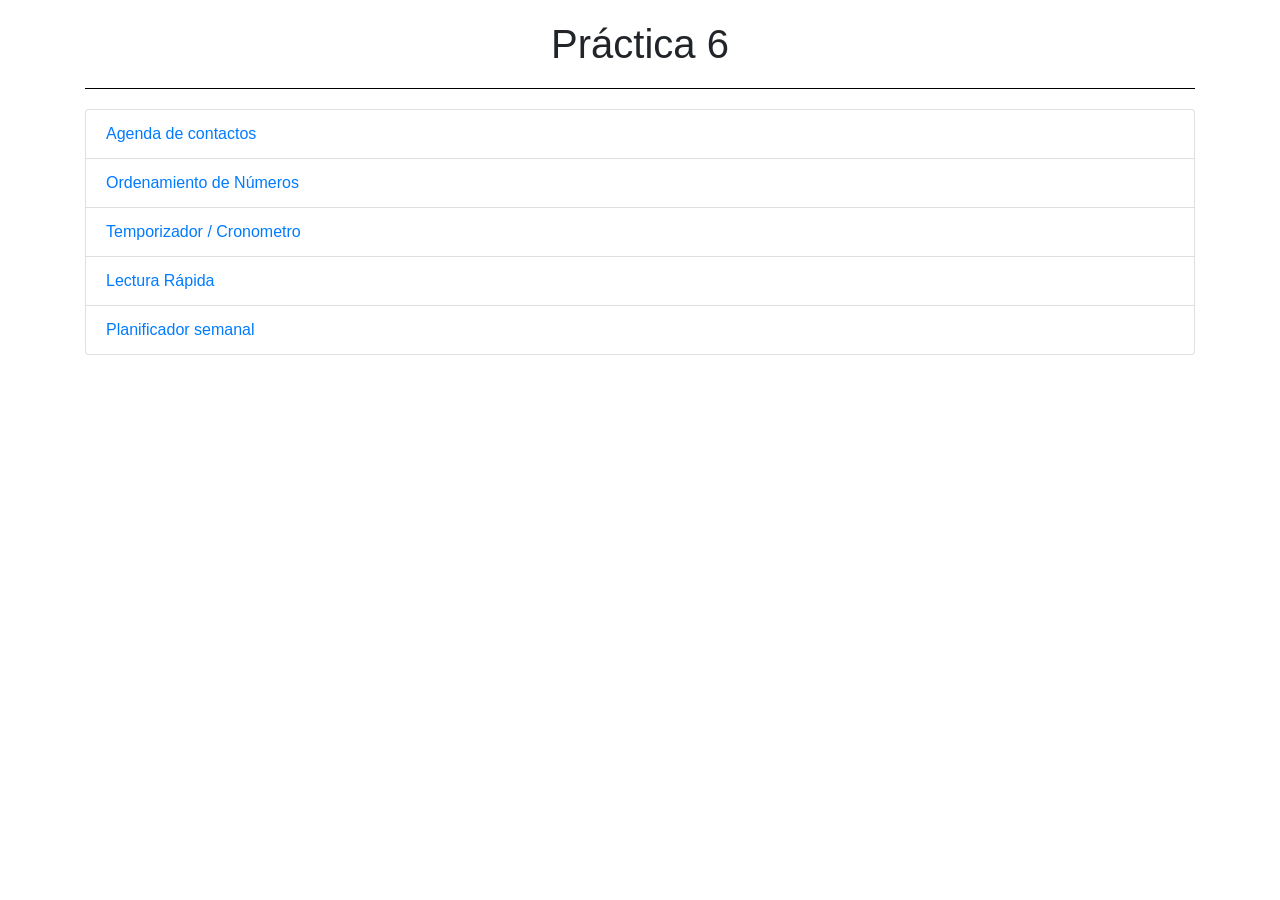
<file: practica6/practica6.html>
<!DOCTYPE html>
<html lang="en">
<head>
    <meta charset="UTF-8">
    <meta name="viewport" content="width=device-width, initial-scale=1.0">
    <meta http-equiv="X-UA-Compatible" content="ie=edge">
    <title>Práctica 6</title>
    <link rel="stylesheet" href="https://stackpath.bootstrapcdn.com/bootstrap/4.3.1/css/bootstrap.min.css" integrity="sha384-ggOyR0iXCbMQv3Xipma34MD+dH/1fQ784/j6cY/iJTQUOhcWr7x9JvoRxT2MZw1T" crossorigin="anonymous">

    <script src="https://code.jquery.com/jquery-3.3.1.slim.min.js" integrity="sha384-q8i/X+965DzO0rT7abK41JStQIAqVgRVzpbzo5smXKp4YfRvH+8abtTE1Pi6jizo" crossorigin="anonymous"></script>
    <script src="https://cdnjs.cloudflare.com/ajax/libs/popper.js/1.14.7/umd/popper.min.js" integrity="sha384-UO2eT0CpHqdSJQ6hJty5KVphtPhzWj9WO1clHTMGa3JDZwrnQq4sF86dIHNDz0W1" crossorigin="anonymous"></script>
    <script src="https://stackpath.bootstrapcdn.com/bootstrap/4.3.1/js/bootstrap.min.js" integrity="sha384-JjSmVgyd0p3pXB1rRibZUAYoIIy6OrQ6VrjIEaFf/nJGzIxFDsf4x0xIM+B07jRM" crossorigin="anonymous"></script>
</head>
<body>
    <div class="container" style="text-align: center">
        <h1 style="border-bottom: solid 1px black; padding: 20px 0; margin-bottom: 20px">Práctica 6</h1>
    </div>

    <div class="container">
        <ul class="list-group">
            <li class="list-group-item">
                <a class="nav-link active" style="padding: 0" href="./agenda/agenda.html">Agenda de contactos</a>
            </li>
            <li class="list-group-item">
                <a class="nav-link active" style="padding: 0" href="./ordenamiento/ordenamiento.html">Ordenamiento de Números</a>
            </li>
            <li class="list-group-item">
                <a class="nav-link active" style="padding: 0" href="./temporizador/temporizador.html">Temporizador / Cronometro</a>
            </li>
            <li class="list-group-item">
                <a class="nav-link active" style="padding: 0" href="./lectura/lectura.html">Lectura Rápida</a>
            </li>
            <li class="list-group-item">
                <a class="nav-link active" style="padding: 0" href="./planificador/planificador.html">Planificador semanal</a>
            </li>
        </ul>
    </div>
</body>
</html>
</file>
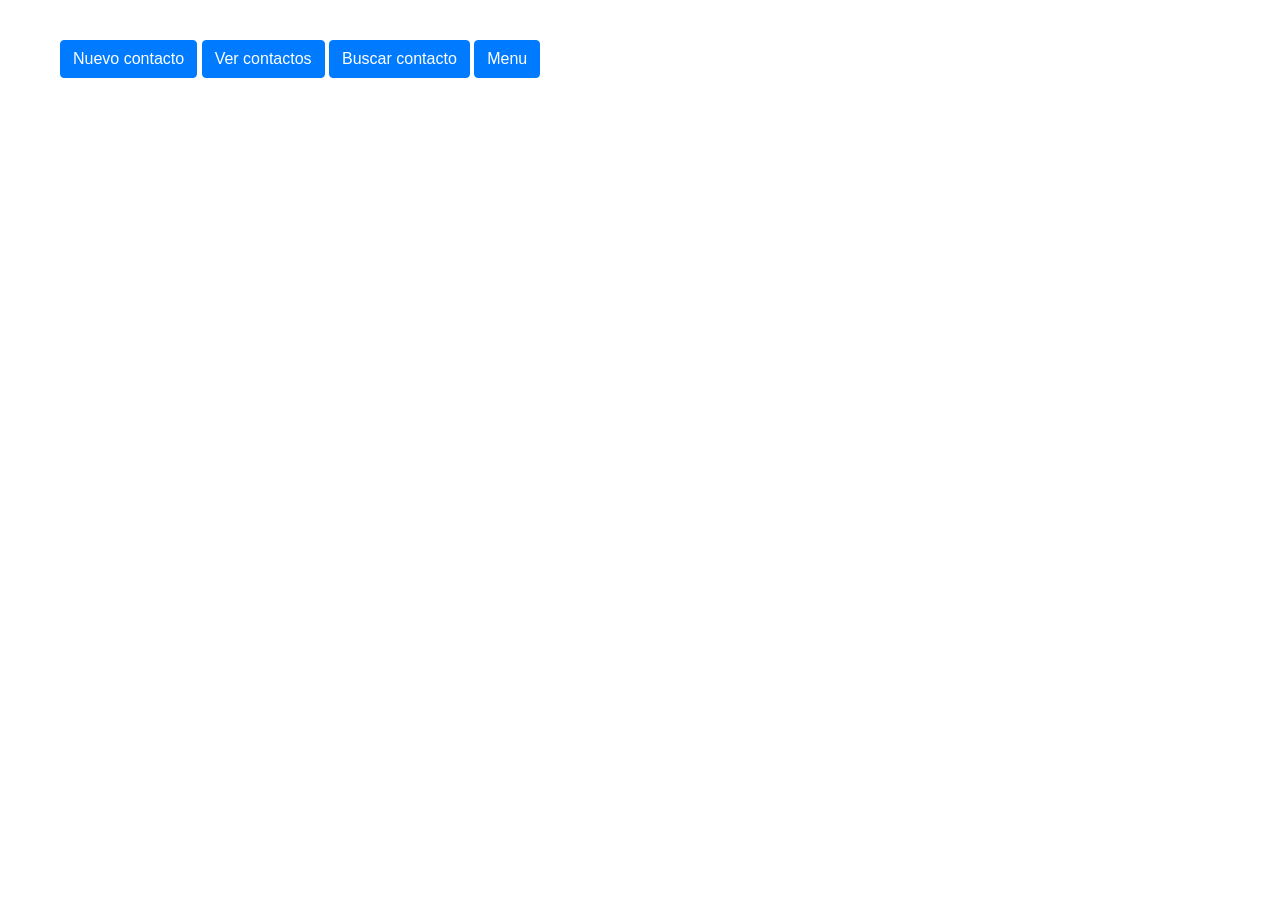
<file: practica6/agenda/agenda.html>
<!DOCTYPE html>
<html lang="en">
<head>
    <meta charset="UTF-8">
    <meta name="viewport" content="width=device-width, initial-scale=1.0">
    <meta http-equiv="X-UA-Compatible" content="ie=edge">
    <title>Agenda de contactos</title>
    <script src="agenda.js"></script>

    <link rel="stylesheet" href="https://stackpath.bootstrapcdn.com/bootstrap/4.3.1/css/bootstrap.min.css" integrity="sha384-ggOyR0iXCbMQv3Xipma34MD+dH/1fQ784/j6cY/iJTQUOhcWr7x9JvoRxT2MZw1T" crossorigin="anonymous">

    <script src="https://code.jquery.com/jquery-3.3.1.slim.min.js" integrity="sha384-q8i/X+965DzO0rT7abK41JStQIAqVgRVzpbzo5smXKp4YfRvH+8abtTE1Pi6jizo" crossorigin="anonymous"></script>
    <script src="https://cdnjs.cloudflare.com/ajax/libs/popper.js/1.14.7/umd/popper.min.js" integrity="sha384-UO2eT0CpHqdSJQ6hJty5KVphtPhzWj9WO1clHTMGa3JDZwrnQq4sF86dIHNDz0W1" crossorigin="anonymous"></script>
    <script src="https://stackpath.bootstrapcdn.com/bootstrap/4.3.1/js/bootstrap.min.js" integrity="sha384-JjSmVgyd0p3pXB1rRibZUAYoIIy6OrQ6VrjIEaFf/nJGzIxFDsf4x0xIM+B07jRM" crossorigin="anonymous"></script>
</head>
<body>
    <div style="margin: 40px 60px">
        <button class="btn btn-primary" onclick="nuevoContacto()">Nuevo contacto</button>
        <button class="btn btn-primary" onclick="verContactos()">Ver contactos</button>
        <button class="btn btn-primary" onclick="contactoEspecifico()">Buscar contacto</button>
        <button class="btn btn-primary" onclick="menu()">Menu</button>
    </div>

    <div style="margin: 40px 60px">
        <div id="contactos"></div>
    </div>
</body>
</html>
</file>
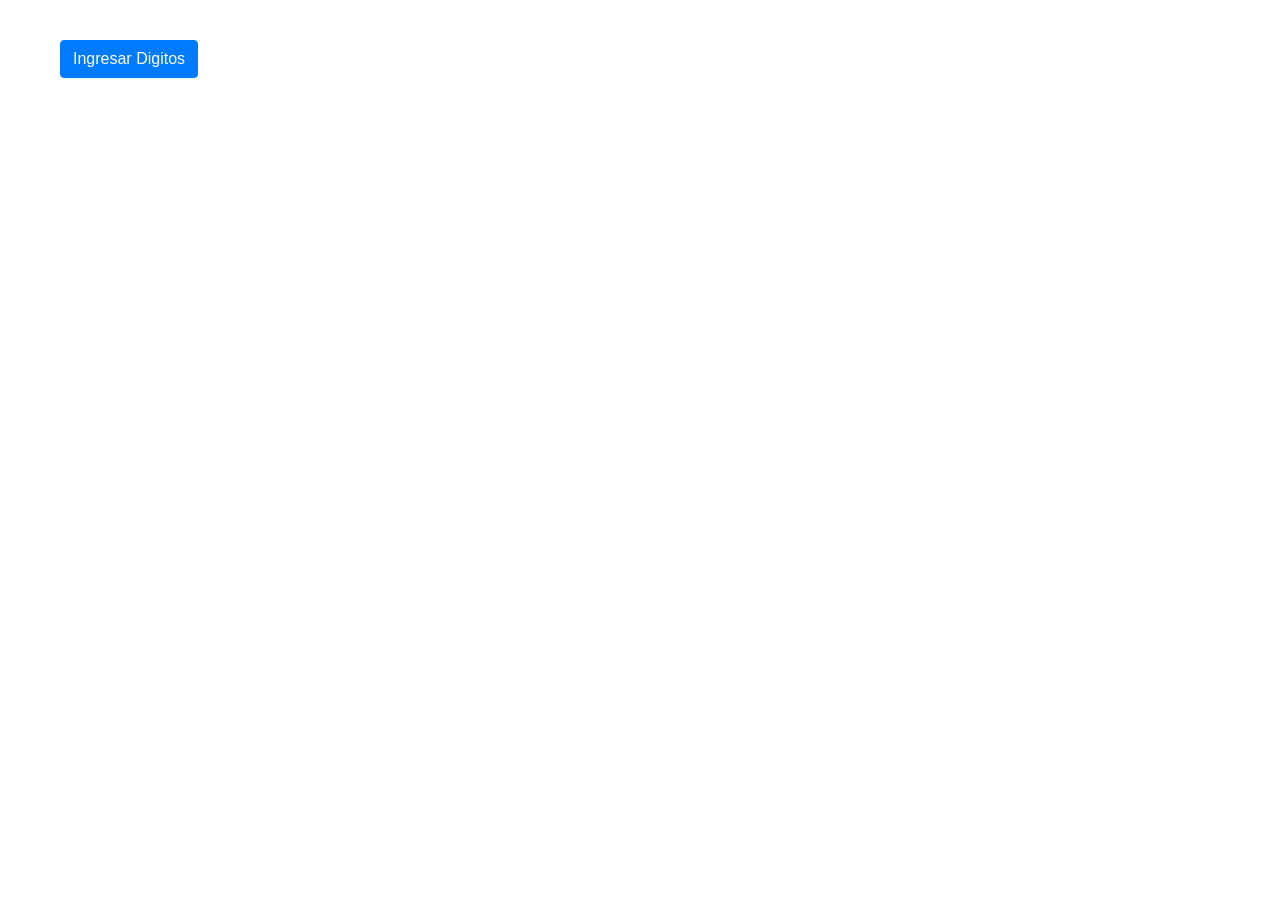
<file: practica6/ordenamiento/ordenamiento.html>
<!DOCTYPE html>
<html lang="en">
<head>
    <meta charset="UTF-8">
    <meta name="viewport" content="width=device-width, initial-scale=1.0">
    <meta http-equiv="X-UA-Compatible" content="ie=edge">
    <title>Ordenamiento de Números</title>
    <script src="ordenamiento.js"></script>

    <link rel="stylesheet" href="https://stackpath.bootstrapcdn.com/bootstrap/4.3.1/css/bootstrap.min.css" integrity="sha384-ggOyR0iXCbMQv3Xipma34MD+dH/1fQ784/j6cY/iJTQUOhcWr7x9JvoRxT2MZw1T" crossorigin="anonymous">

    <script src="https://code.jquery.com/jquery-3.3.1.slim.min.js" integrity="sha384-q8i/X+965DzO0rT7abK41JStQIAqVgRVzpbzo5smXKp4YfRvH+8abtTE1Pi6jizo" crossorigin="anonymous"></script>
    <script src="https://cdnjs.cloudflare.com/ajax/libs/popper.js/1.14.7/umd/popper.min.js" integrity="sha384-UO2eT0CpHqdSJQ6hJty5KVphtPhzWj9WO1clHTMGa3JDZwrnQq4sF86dIHNDz0W1" crossorigin="anonymous"></script>
    <script src="https://stackpath.bootstrapcdn.com/bootstrap/4.3.1/js/bootstrap.min.js" integrity="sha384-JjSmVgyd0p3pXB1rRibZUAYoIIy6OrQ6VrjIEaFf/nJGzIxFDsf4x0xIM+B07jRM" crossorigin="anonymous"></script>
</head>
<body>
    <div style="margin: 40px 60px">
        <button class="btn btn-primary" onclick="ordenamiento()">Ingresar Digitos</button>
    </div>

    <div style="margin: 40px 60px">
        <div id="contactos"></div>
    </div>
</body>
</html>
</file>
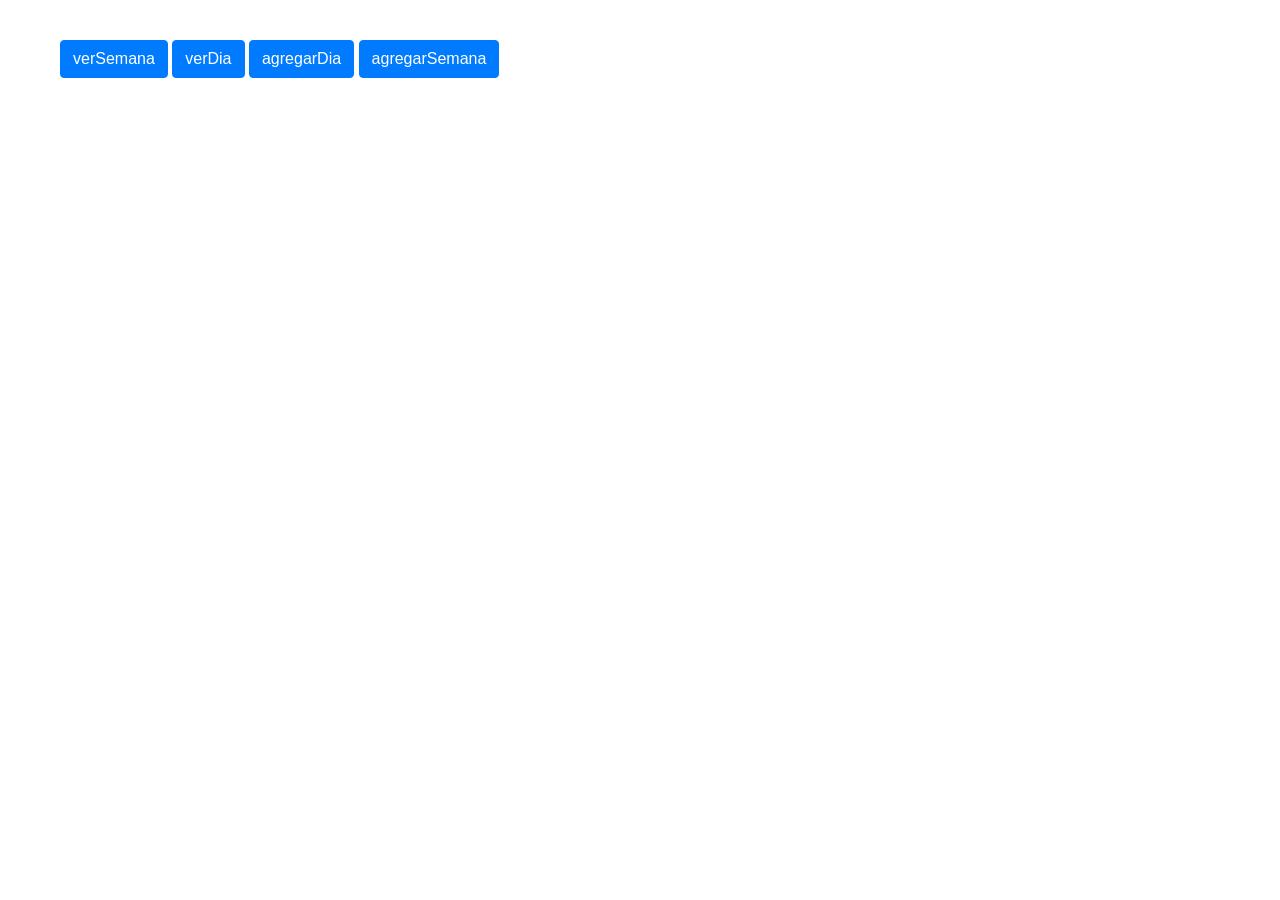
<file: practica6/planificador/planificador.html>
<!DOCTYPE html>
<html lang="en">
<head>
    <meta charset="UTF-8">
    <meta name="viewport" content="width=device-width, initial-scale=1.0">
    <meta http-equiv="X-UA-Compatible" content="ie=edge">
    <title>Planificador semanal</title>
    <script src="planificador.js"></script>

    <link rel="stylesheet" href="https://stackpath.bootstrapcdn.com/bootstrap/4.3.1/css/bootstrap.min.css" integrity="sha384-ggOyR0iXCbMQv3Xipma34MD+dH/1fQ784/j6cY/iJTQUOhcWr7x9JvoRxT2MZw1T" crossorigin="anonymous">

    <script src="https://code.jquery.com/jquery-3.3.1.slim.min.js" integrity="sha384-q8i/X+965DzO0rT7abK41JStQIAqVgRVzpbzo5smXKp4YfRvH+8abtTE1Pi6jizo" crossorigin="anonymous"></script>
    <script src="https://cdnjs.cloudflare.com/ajax/libs/popper.js/1.14.7/umd/popper.min.js" integrity="sha384-UO2eT0CpHqdSJQ6hJty5KVphtPhzWj9WO1clHTMGa3JDZwrnQq4sF86dIHNDz0W1" crossorigin="anonymous"></script>
    <script src="https://stackpath.bootstrapcdn.com/bootstrap/4.3.1/js/bootstrap.min.js" integrity="sha384-JjSmVgyd0p3pXB1rRibZUAYoIIy6OrQ6VrjIEaFf/nJGzIxFDsf4x0xIM+B07jRM" crossorigin="anonymous"></script>
</head>
<body>
    <div style="margin: 40px 60px">
        <button class="btn btn-primary" onclick="verSemana()">verSemana</button>
        <button class="btn btn-primary" onclick="verDia()">verDia</button>
        <button class="btn btn-primary" onclick="agregarDia()">agregarDia</button>
        <button class="btn btn-primary" onclick="agregarSemana()">agregarSemana</button>
    </div>

    <div style="margin: 40px 60px">
        <div id="contactos"></div>
    </div>
</body>
</html>
</file>
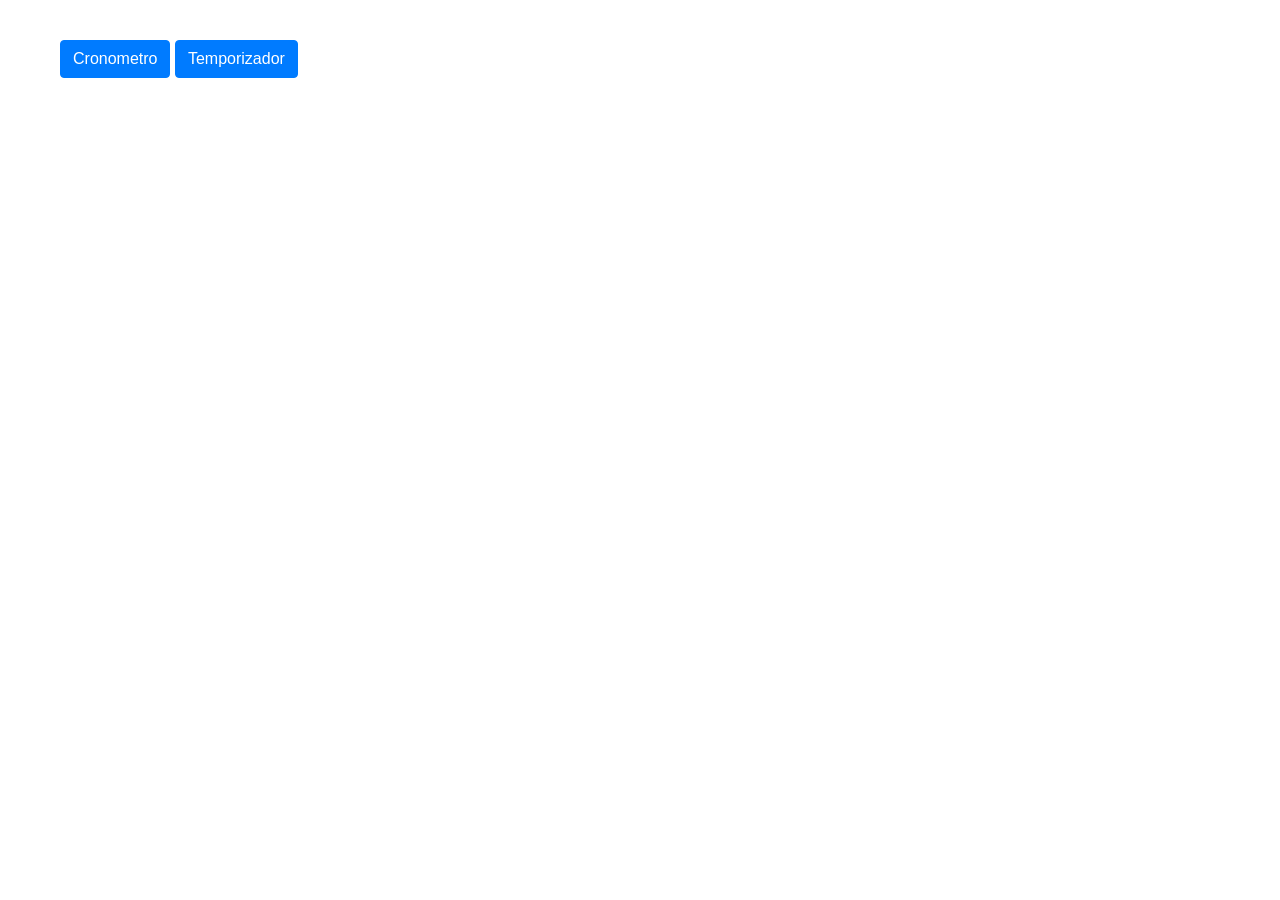
<file: practica6/temporizador/temporizador.html>
<!DOCTYPE html>
<html lang="en">
<head>
    <meta charset="UTF-8">
    <meta name="viewport" content="width=device-width, initial-scale=1.0">
    <meta http-equiv="X-UA-Compatible" content="ie=edge">
    <title>Temporizador / Cronometro</title>
    <script src="temporizador.js"></script>

    <link rel="stylesheet" href="https://stackpath.bootstrapcdn.com/bootstrap/4.3.1/css/bootstrap.min.css" integrity="sha384-ggOyR0iXCbMQv3Xipma34MD+dH/1fQ784/j6cY/iJTQUOhcWr7x9JvoRxT2MZw1T" crossorigin="anonymous">

    <script src="https://code.jquery.com/jquery-3.3.1.slim.min.js" integrity="sha384-q8i/X+965DzO0rT7abK41JStQIAqVgRVzpbzo5smXKp4YfRvH+8abtTE1Pi6jizo" crossorigin="anonymous"></script>
    <script src="https://cdnjs.cloudflare.com/ajax/libs/popper.js/1.14.7/umd/popper.min.js" integrity="sha384-UO2eT0CpHqdSJQ6hJty5KVphtPhzWj9WO1clHTMGa3JDZwrnQq4sF86dIHNDz0W1" crossorigin="anonymous"></script>
    <script src="https://stackpath.bootstrapcdn.com/bootstrap/4.3.1/js/bootstrap.min.js" integrity="sha384-JjSmVgyd0p3pXB1rRibZUAYoIIy6OrQ6VrjIEaFf/nJGzIxFDsf4x0xIM+B07jRM" crossorigin="anonymous"></script>
</head>
<body>
    <div style="margin: 40px 60px">
        <button class="btn btn-primary" onclick="cronometroStart()">Cronometro</button>

        <button class="btn btn-primary" onclick="temporizador()">Temporizador</button>
    </div>

    <div style="margin: 40px 60px">
        <div id="contactos"></div>
    </div>
</body>
</html>
</file>
<file: practica2/noticia.css>
*{
    margin: 0;
    padding: 0;
}

.titulo{
    font-family: Tofino, -apple-system, BlinkMacSystemFont, "Segoe UI", Roboto, Oxygen, Ubuntu, Cantarell, "Open Sans", "Helvetica Neue", sans-serif;
    font-size: 48px;
    margin: 0 20%;
    margin-top: 70px;
    position: absolute;
    top: 50px;
    color: white;
    font-weight: 500 !important;
    text-shadow: 0 0 8px rgba(0, 0, 0, 0.5);
}

.subtitulo{
    font-family: Tofino, -apple-system, BlinkMacSystemFont, "Segoe UI", Roboto, Oxygen, Ubuntu, Cantarell, "Open Sans", "Helvetica Neue", sans-serif;
    font-weight: 500 !important;
    font-size: 36px;
}

.texto{
    font-family: Charter, Georgia, serif;
    font-size: 1.3em;
    line-height: 32px;
    margin-bottom: 25px;
}

.encabezado{
    margin-bottom: 50px;
}

.fondo{
    display: block;
    width: 100%;
    height: auto;
    object-fit: cover;
    margin-bottom: 0;
}

.cuerpo{
    margin: 0 25%;
    margin-bottom: 50px;
}

.tabla-datos{
    font-family: Tofino, -apple-system, BlinkMacSystemFont, "Segoe UI", Roboto, Oxygen, Ubuntu, Cantarell, "Open Sans", "Helvetica Neue", sans-serif;
    line-height: 24px;
    font-size: 16px;
    border-collapse: collapse;  
}

.tabla-datos tbody th {
    border-bottom: 1px solid #e9e9e9;
    text-transform: uppercase;
    font-weight: normal;
    padding: 12px 12px;
    vertical-align: top;
    text-align: left;
}

thead{
    border-top: 1px solid #e9e9e9;
    border-bottom: 1px solid black;
}

.img-one{
    max-width: 100%;
    width: 100%;
    margin-left: auto;
    margin-right: auto;
    margin-bottom: 24px;
}
</file>
<file: practica3/maquetado.css>
*{
    margin: 0;
    padding: 0;
    font-family: -apple-system,BlinkMacSystemFont,"Segoe UI",Roboto,"Helvetica Neue",Arial,sans-serif,"Apple Color Emoji","Segoe UI Emoji","Segoe UI Symbol";
}

.col-3{
    width: 33%;
    height: auto;
}

.inside{
    margin: 18px
}

.row{
    display: flex;
    flex-wrap: wrap;
}

.middle-top{
    background-color: #E74C3D;
    color: white;
}

.middle-bottom{}

h1{
    font-size: 25px;
    font-weight: 500 !important;
}

.inicio{
    color: white;
}

.inicio2{
    color: #E74C3D
}

.form-group {
    margin-top: 20px;
    margin-bottom: 1rem;
}

label {
    display: inline-block;
    margin-bottom: .2rem;

}

p{
    margin-top: 10px;
    font-weight: 500;
}

label{
    font-weight: 500;
}

.form-control {
    display: block;
    width: 93%;
    padding: .375rem .75rem;
    font-weight: 400;
    background-color: #F3F3F3;
    border: 0px solid #ced4da;
    margin: 0;
}

.b-general{
    padding: 3px 7px;
    background-color: #E74C3D;
    color: white;
    border: 0px solid #ced4da;
    font-weight: 500;
    width: 123px;
    font-size: 15px;
}

.special-l{
    margin-top: 50px;
    margin-bottom: 10px;
}

.facebook{
    background-color: #3C75D3 !important;
    margin-right: 20px
}

.fondo{
    margin-top:354px;
    display: block;
    width: 100%;
    height: auto;
    object-fit: cover;
    margin-bottom: 0;
}
</file>
<file: practica5/grid/simple-grid.css>
/**
*** SIMPLE GRID
*** (C) ZACH COLE 2016
**/

@import url(https://fonts.googleapis.com/css?family=Lato:400,300,300italic,400italic,700,700italic);

/* UNIVERSAL */

html,
body {
  height: 100%;
  width: 100%;
  margin: 0;
  padding: 0;
  left: 0;
  top: 0;
  font-size: 100%;
}

/* ROOT FONT STYLES */

* {
  font-family: 'Lato', Helvetica, sans-serif;
  color: #333447;
  line-height: 1.5;
}

/* TYPOGRAPHY */

h1 {
  font-size: 2.5rem;
}

h2 {
  font-size: 2rem;
}

h3 {
  font-size: 1.375rem;
}

h4 {
  font-size: 1.125rem;
}

h5 {
  font-size: 1rem;
}

h6 {
  font-size: 0.875rem;
}

p {
  font-size: 1.125rem;
  font-weight: 200;
  line-height: 1.8;
}

.font-light {
  font-weight: 300;
}

.font-regular {
  font-weight: 400;
}

.font-heavy {
  font-weight: 700;
}

/* POSITIONING */

.left {
  text-align: left;
}

.right {
  text-align: right;
}

.center {
  text-align: center;
  margin-left: auto;
  margin-right: auto;
}

.justify {
  text-align: justify;
}

/* ==== GRID SYSTEM ==== */

.container {
  width: 90%;
  margin-left: auto;
  margin-right: auto;
}

.row {
  position: relative;
  width: 100%;
}

.row [class^="col"] {
  float: left;
  margin: 0.5rem 2%;
  min-height: 0.125rem;
}

.col-1,
.col-2,
.col-3,
.col-4,
.col-5,
.col-6,
.col-7,
.col-8,
.col-9,
.col-10,
.col-11,
.col-12 {
  width: 96%;
}

.col-1-sm {
  width: 4.33%;
}

.col-2-sm {
  width: 12.66%;
}

.col-3-sm {
  width: 21%;
}

.col-4-sm {
  width: 29.33%;
}

.col-5-sm {
  width: 37.66%;
}

.col-6-sm {
  width: 46%;
}

.col-7-sm {
  width: 54.33%;
}

.col-8-sm {
  width: 62.66%;
}

.col-9-sm {
  width: 71%;
}

.col-10-sm {
  width: 79.33%;
}

.col-11-sm {
  width: 87.66%;
}

.col-12-sm {
  width: 96%;
}

.row::after {
	content: "";
	display: table;
	clear: both;
}

.hidden-sm {
  display: none;
}

@media only screen and (min-width: 33.75em) {  /* 540px */
  .container {
    width: 80%;
  }
}

@media only screen and (min-width: 45em) {  /* 720px */
  .col-1 {
    width: 4.33%;
  }

  .col-2 {
    width: 12.66%;
  }

  .col-3 {
    width: 21%;
  }

  .col-4 {
    width: 29.33%;
  }

  .col-5 {
    width: 37.66%;
  }

  .col-6 {
    width: 46%;
  }

  .col-7 {
    width: 54.33%;
  }

  .col-8 {
    width: 62.66%;
  }

  .col-9 {
    width: 71%;
  }

  .col-10 {
    width: 79.33%;
  }

  .col-11 {
    width: 87.66%;
  }

  .col-12 {
    width: 96%;
  }

  .hidden-sm {
    display: block;
  }
}

@media only screen and (min-width: 60em) { /* 960px */
  .container {
    width: 75%;
    max-width: 60rem;
  }
}
</file>
<file: practica5/grid.css>
*{
    margin: 0;
    padding: 0;
}
.header{
    margin-top: 10px;
}

.header-img{
    width: 100%;
    height: 15em;
}

.img{
    width: 100%;
    height: 15em;
}

p{
    font-size: 10px
}

.img-der1{
    width: 100%;
    height: 5em;
}

.img-der2{
    width: 100%;
    height: 6em;
}

.img-izq{
    width: 100%;
    height: 7em;
}

.gray{
    background-color: #F2F2F2;
    width: 100%;
    text-align: center;
    padding: 20px 0
}

.gray-into{
    margin: 0 30%;
}

input{
    background-color: #38ACAC;
    border: none;
    border-radius: 2px;
    width: 180px;
    height: 30px;
    color: white
}

button{
    background-color: white;
    border: none;
    border-radius: 2px;
    width: 100px;
    height: 30px;
    color: #4BA4A4;
    border: #4BA4A4 solid 1px;
    margin-left: 10px;
    margin-right: 10px;
}

.img-izq2{
    width: 100%;
    height: 15em;
    margin: 0 10px !important;
}

.img-izq3{
    width: 100%;
    height: 4.7em;
    margin: 0 10px !important;
}

.img-izq4{
    width: 100%;
    height: 10em;
}

.img-izq5{
    width: 100%;
    height: 5em;
}
</file>
